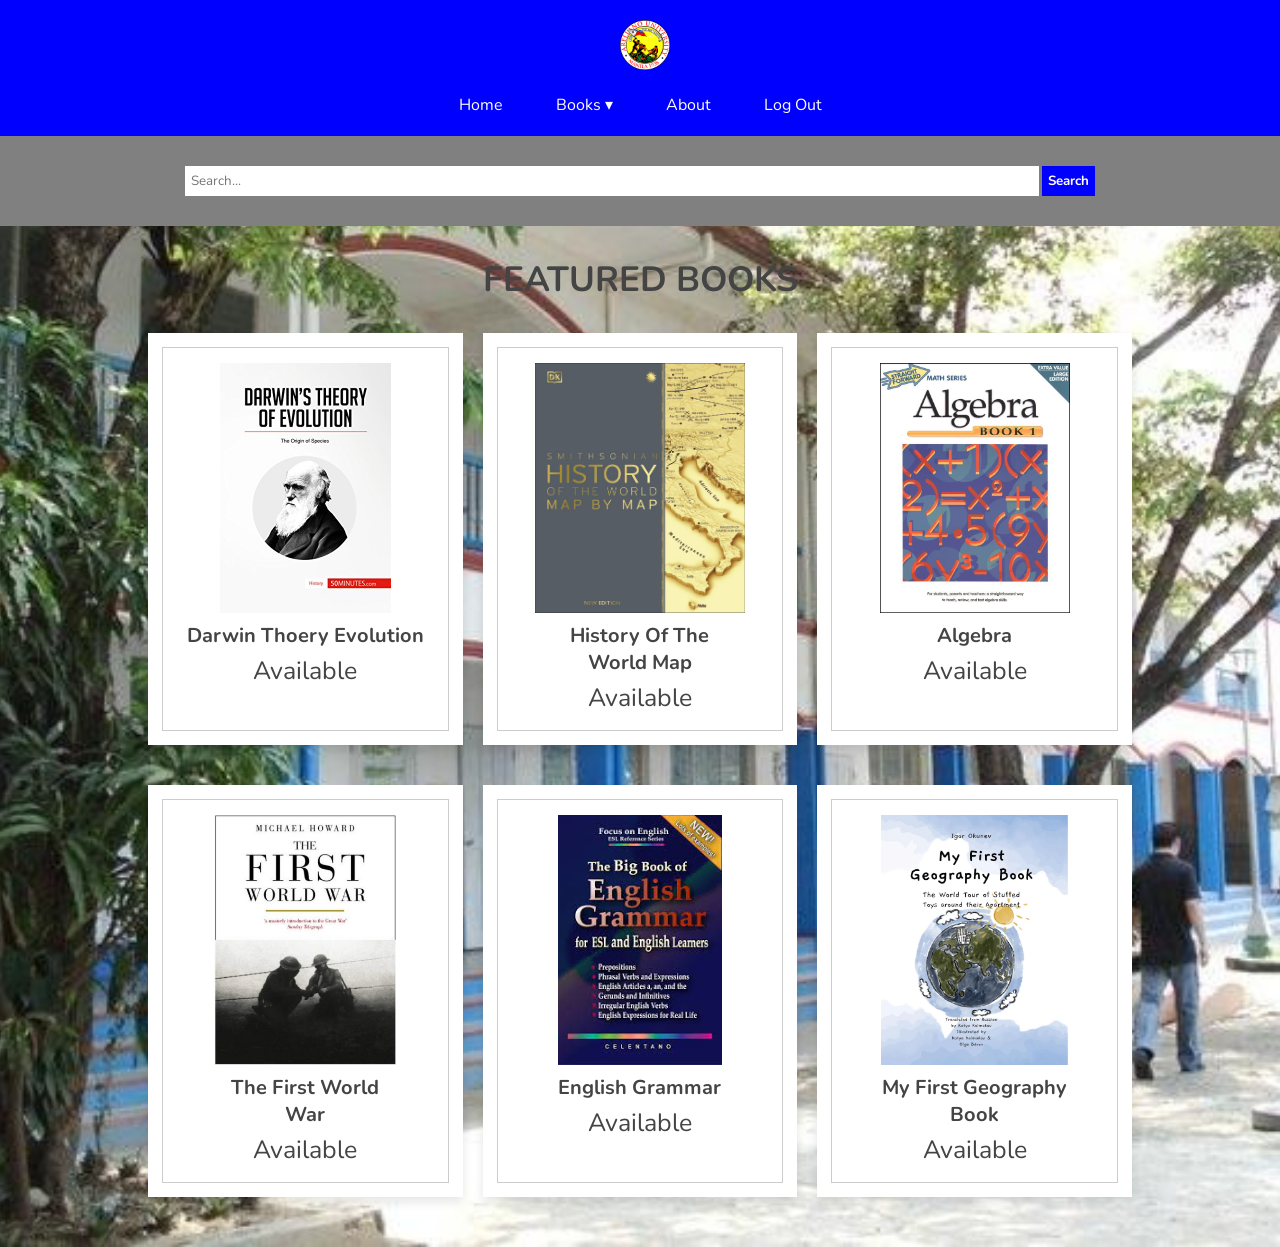
<file: tristan/books.html>
<!DOCTYPE html>
<html lang="en">
<head>
    <meta charset="UTF-8">
    <meta name="viewport" content="width=device-width, initial-scale=1.0">
    <link rel="shortcut icon" type="x-icon" href="au.png">
    <link rel="stylesheet" href="https://cdnjs.cloudflare.com/ajax/libs/font-awesome/6.5.1/css/all.min.css">
    <link rel="stylesheet" href="geography.css">
    <script src="geography.js" defer></script>
<script>
        function showForm(productId) {
            
            var form = document.getElementById("reservationForm-" + productId);
            form.style.display = "block";
            
            document.getElementById("productId-" + productId).value = productId;
        }

        function closePreview() {
            var preview = document.querySelector(".preview.show");
            preview.classList.remove("show");
        }

        function togglePreview() {
            var preview = document.querySelector(".preview");
            preview.classList.toggle("show");
        }

        
document.addEventListener('DOMContentLoaded', function() {
    var userTypeSelect = document.getElementById('userType-p-1');
    var studentOptions = document.getElementById('studentOptions-p-1');
    var facultyOptions = document.getElementById('facultyOptions-p-1');


    userTypeSelect.addEventListener('change', function() {
        if (userTypeSelect.value === 'student') {
            studentOptions.style.display = 'block';
            facultyOptions.style.display = 'none';
        } else if (userTypeSelect.value === 'faculty') {
            studentOptions.style.display = 'none';
            facultyOptions.style.display = 'block';
        } else {
            studentOptions.style.display = 'none';
            facultyOptions.style.display = 'none';
        }
    });
});

    </script>
    <script>

function searchBooks() {
    var input, filter, container, books, book, i;
    input = document.getElementById('searchInput');
    filter = input.value.toUpperCase();
    container = document.getElementsByClassName('products-container')[0];
    books = container.getElementsByClassName('book');

    for (i = 0; i < books.length; i++) {
        book = books[i];
        if (book.getElementsByTagName('h3')[0].innerText.toUpperCase().indexOf(filter) > -1) {
            book.style.display = "";
        } else {
            book.style.display = "none";
        }
    }
}
</script>

    <style>
        
        body {
            background: #eee;
            background-image: url(background.jpg);
            background-size: cover;
            background-position: center;
        }
    search-bar {
    position: sticky;
    top: 0;
    background-color: grey;
    text-align: center;
    padding: 20px 0;
}
.search-bar input[type="text"] {
    padding: 6px;
    width: 70%;
    box-sizing: border-box;
}
.search-bar button {
    padding: 6px;
    background-color: blue;
    color: white;
    font-style: inherit;
    font-weight: bold;
    transition: box-shadow 0.4s;
}
.search-bar button:hover {
    box-shadow: 0 4px 32px hsla(229, 100%, 3%, 0.4); 
}
.container {
    width: 80%;
    margin: 0 auto;
}
.title {
    margin-bottom: 10px;
}
.book {
    display: block;
    margin-bottom: 20px;
}

        
        #reservationForm-p-1,
        #reservationForm-p-2,
        #reservationForm-p-3,
        #reservationForm-p-4,
        #reservationForm-p-5,
        #reservationForm-p-6 {
            max-width: 400px;
            margin: 0 auto;
            padding: 20px;
            background-color: #f9f9f9;
            border: 1px solid #ccc;
            border-radius: 5px;
            max-height: 300px;
            overflow-y: auto;
        }

        #reservationForm-p-1 label,
        #reservationForm-p-2 label,
        #reservationForm-p-3 label,
        #reservationForm-p-4 label,
        #reservationForm-p-5 label,
        #reservationForm-p-6 label {
            display: block;
            margin-bottom: 5px;
            font-size: 1.5rem;
        }

        #reservationForm-p-1 input[type="text"],
        #reservationForm-p-1 select,
        #reservationForm-p-1 input[type="date"],
        #reservationForm-p-2 input[type="text"],
        #reservationForm-p-2 select,
        #reservationForm-p-2 input[type="date"],
        #reservationForm-p-3 input[type="text"],
        #reservationForm-p-3 select,
        #reservationForm-p-3 input[type="date"],
        #reservationForm-p-4 input[type="text"],
        #reservationForm-p-4 select,
        #reservationForm-p-4 input[type="date"],
        #reservationForm-p-5 input[type="text"],
        #reservationForm-p-5 select,
        #reservationForm-p-5 input[type="date"],
        #reservationForm-p-6 input[type="text"],
        #reservationForm-p-6 select,
        #reservationForm-p-6 input[type="date"] {
            width: calc(100% - 16px); 
            padding: 8px;
            margin-bottom: 15px;
            border: 1px solid #ccc;
            border-radius: 3px;
        }

        #reservationForm-p-1 button,
        #reservationForm-p-2 button,
        #reservationForm-p-3 button,
        #reservationForm-p-4 button,
        #reservationForm-p-5 button,
        #reservationForm-p-6 button {
            width: calc(100% - 16px); 
            padding: 10px;
            background-color: #4caf50;
            color: #fff;
            border: none;
            border-radius: 3px;
            cursor: pointer;
            transition: background-color 0.3s ease;
        }

        #reservationForm-p-1 button:hover,
        #reservationForm-p-2 button:hover,
        #reservationForm-p-3 button:hover,
        #reservationForm-p-4 button:hover,
        #reservationForm-p-5 button:hover,
        #reservationForm-p-6 button:hover {
            background-color: #45a049;
        }

        #studentOptions,
        #facultyOptions,
        #studentOptions-p-3,
        #facultyOptions-p-3,
        #studentOptions-p-4,
        #facultyOptions-p-4,
        #studentOptions-p-5,
        #facultyOptions-p-5,
        #studentOptions-p-6,
        #facultyOptions-p-6 {
            margin-top: 10px;
        }

        #studentOptions select,
        #facultyOptions select,
        #studentOptions-p-3 select,
        #facultyOptions-p-3 select,
        #studentOptions-p-4 select,
        #facultyOptions-p-4 select,
        #studentOptions-p-5 select,
        #facultyOptions-p-5 select,
        #studentOptions-p-6 select,
        #facultyOptions-p-6 select {
            width: calc(100% - 18px);
            padding: 8px;
            margin-top: 5px;
        }
    </style>
    <title>Featured Books</title>
</head>
<body>
    <ul>
        
        <li><a href="gr2.html"><img src="au.png" alt=""></a></li>
        <ul>
            <li><a href="gr2.html">Home</a></li>           
            <li><a href="#">Books ▾</a>
                <ul class="dropdown">
                    <li><a href="math.html">MATH BOOKS</a></li>
                    <li><a href="english.html">ENGLISH BOOKS</a></li>
                    <li><a href="Science.html">SCIENCE BOOKS</a></li>
                    <li><a href="geography.html">GEOGRAPHY BOOKS</a></li>
                </ul>
            </li>
            <li><a href="Thirdpage.html">About</a></li>
            <li><a href="login_form.php">Log out</a></li>           
        </ul>
    </ul>


<div class="search-bar">
    <input type="text" id="searchInput" placeholder="Search...">
    <button type="button" onclick="searchBooks()">Search</button>
</div>

    <div class="container">
        <h3 class="title">Featured Books</h3>

        <div class="products-container">
            <div class="book" data-name="p-1" onclick="showForm('p-1')">
                <img src="darwin.jpg" alt="">
                <h3>Darwin Thoery Evolution</h3>
                <div class="avail">Available</div>
            </div>

            <div class="book" data-name="p-2" onclick="showForm('p-2')">
                <img src="history.jpg" alt="">
                <h3>History Of The <br>
                    World Map</h3>
                <div class="avail">Available</div>
            </div>

            <div class="book" data-name="p-3" onclick="showForm('p-3')">
                <img src="algebra.jpg" alt="">
                <h3>Algebra</h3>
                <div class="avail">Available</div>
            </div>

            <div class="book" data-name="p-4" onclick="showForm('p-4')">
                <img src="war.jpg" alt="">
                <h3>The First World <br>
                    War</h3>
                <div class="avail">Available</div>
            </div>

            <div class="book" data-name="p-5" onclick="showForm('p-5')">
                <img src="grammar - Copy.jpg" alt="">
                <h3>English Grammar</h3>
                <div class="avail">Available</div>
            </div>

            <div class="book" data-name="p-6" onclick="showForm('p-6')">
                <img src="first.jpg" alt="">
                <h3>My First Geography<br>
                Book</h3>
                <div class="avail">Available</div>
            </div>

        </div>

    </div>
    <div class="products-preview">

        <div class="preview " data-target="p-1" >
            <i class="fas fa-times"  onclick="closePreview()"></i>></i>
            <img src="darwin.jpg" alt="">
            <h3>Darwin Thoery Evolution</h3>
            <div class="stars">
                <p>Author Name<br>Charles Darwin</p>
            </div>
            <p>Returned Before 2 Days!!</p>
            <div class="avail">Available</div>
            <div class="buttons">
            <a href="#" class="Cart" onclick="showForm('p-1')">Reserve Now</a>
        </div>
        
        <div id="reservationForm-p-1" style="display: none;">
            <form id="reservationData-p-1" action="reserve.php" method="post">
                <input type="hidden" id="productId-p-1" name="productId" value="p-1">
                
                <label for="name-p-1">Student's Name:</label>
                <input type="text" id="name-p-1" name="name" placeholder="Your name">
                
                <label for="grade">LRN ID:</label>
                <input type="text" id="grade-p-1" name="grade" placeholder="LRN ID">

                <label for="section">Students Grade&Section:</label>
                <input type="text" id="section-p-1" name="section" placeholder="Students Grade&Section">

                <label for="adviser">Adviser:</label>
                <input type="text" id="adviser-p-1" name="adviser" placeholder="Your Adviser">

                <label for="contact">Author Name:</label>
                <input type="text" id="contact-p-1" name="contact" placeholder="Author">

                <label for="title">Title of Book Borrowed:</label>
                <input type="text" id="title-p-1" name="title" placeholder="Title of the book">

                <label for="userType">User Type:</label>
                <select id="userType-p-1" name="userType">
                    <option value="student">Student</option>
                    <option value="faculty">Faculty</option>
                </select>

                <div id="studentOptions-p-1" style="display: none;">
                    <label for="studentType">Student Type:</label>
                    <select id="studentType-p-1" name="studentType">
                        <option value="junior">Junior</option>
                        <option value="senior">Senior</option>
                    </select>
                </div>

                <div id="facultyOptions-p-1" style="display: none;">
                    <label for="facultyType">Faculty Type:</label>
                    <select id="facultyType-p-1" name="facultyType">
                        <option value="senior">Senior</option>
                        <option value="junior">Junior</option>
                        <option value="admin">Admin</option>
                    </select>
                </div>

                <label for="dateBorrowed">Date Reserved:</label>
                <input type="date" id="dateBorrowed-p-1" name="dateBorrowed">

                <label for="accessionNo">Accession No.:</label>
                <input type="text" id="accessionNo-p-1" name="accessionNo" placeholder="Accession No.">

                
                <button type="submit">Reserve!</button>
            </form>
        </div>
        </div>

        <div class="preview" data-target="p-2">
            <i class="fas fa-times" onclick="closePreview()"></i>
            <img src="history.jpg" alt="">
            <h3>History Of The <br>
                World Map</h3>
                <div class="stars">
                    <p>Author Name<br>Smithsonian</p>
                </div>
                <p>Returned Before 2 Days!!</p>
            <div class="avail">Available</div>
            <div class="buttons">
            <a href="#" class="Cart" onclick="showForm('p-2')">Reserve Now</a>
        </div>
        <div id="reservationForm-p-2" style="display: none;">
            <form id="reservationData-p-2" action="reserve.php" method="post">
                <input type="hidden" id="productId-p-2" name="productId" value="p-2"> 
                
                <label for="name-p-2">Student's Name:</label>
                <input type="text" id="name-p-2" name="name" placeholder="Your name">
                
                <label for="grade">LRN ID:</label>
                <input type="text" id="grade-p-2" name="grade" placeholder="LRN ID">

                <label for="section">Students Grade&Section:</label>
                <input type="text" id="section-p-2" name="section" placeholder="Students Grade&Section">

                <label for="adviser">Adviser:</label>
                <input type="text" id="adviser-p-2" name="adviser" placeholder="Your Adviser">

                <label for="contact">Author Name:</label>
                <input type="text" id="contact-p-2" name="contact" placeholder="Author">

                <label for="title">Title of Book Borrowed:</label>
                <input type="text" id="title-p-2" name="title" placeholder="Title of the book">

                <label for="userType">User Type:</label>
                <select id="userType-p-2" name="userType">
                    <option value="student">Student</option>
                    <option value="faculty">Faculty</option>
                </select>

                <div id="studentOptions-p-2" style="display: none;">
                    <label for="studentType">Student Type:</label>
                    <select id="studentType-p-2" name="studentType">
                        <option value="junior">Junior</option>
                        <option value="senior">Senior</option>
                    </select>
                </div>

                <div id="facultyOptions-p-2" style="display: none;">
                    <label for="facultyType">Faculty Type:</label>
                    <select id="facultyType-p-2" name="facultyType">
                        <option value="senior">Senior</option>
                        <option value="junior">Junior</option>
                        <option value="admin">Admin</option>
                    </select>
                </div>

                <label for="dateBorrowed">Date Reserved:</label>
                <input type="date" id="dateBorrowed-p-2" name="dateBorrowed">

                <label for="accessionNo">Accession No.:</label>
                <input type="text" id="accessionNo-p-2" name="accessionNo" placeholder="Accession No.">

                
                <button type="submit">Reserve!</button>
            </form>
        </div>
        </div>

        <div class="preview" data-target="p-3">
            <i class="fas fa-times" onclick="closePreview()"></i>
            <img src="algebra.jpg" alt="">
            <h3>Darwin Thoery Evolution</h3>
            <div class="stars">
                <p>Author Name<br></p>
            </div>
            <p>Returned Before 2 Days!!</p>
            <div class="avail">Available</div>
            <div class="buttons">
        <a href="#" class="Cart" onclick="showForm('p-3')">Reserve Now</a>
    </div>
    <div id="reservationForm-p-3" style="display: none;">
        <form id="reservationData-p-3" action="reserve.php" method="post">
            <input type="hidden" id="productId-p-3" name="productId">
            
            <label for="name-p-3">Student's Name:</label>
            <input type="text" id="name-p-3" name="name" placeholder="Your name">
            
            <label for="grade">LRN ID:</label>
            <input type="text" id="grade-p-3" name="grade" placeholder="LRN ID">

            <label for="section">Students Grade&Section:</label>
            <input type="text" id="section-p-3" name="section" placeholder="Students Grade&Section">

            <label for="adviser">Adviser:</label>
            <input type="text" id="adviser-p-3" name="adviser" placeholder="Your Adviser">

            <label for="contact">Author Name:</label>
            <input type="text" id="contact-p-3" name="contact" placeholder="Author">

            <label for="title">Title of Book Borrowed:</label>
            <input type="text" id="title-p-3" name="title" placeholder="Title of the book">

            <label for="userType">User Type:</label>
            <select id="userType-p-3" name="userType">
                <option value="student">Student</option>
                <option value="faculty">Faculty</option>
            </select>

            <div id="studentOptions-p-3" style="display: none;">
                <label for="studentType">Student Type:</label>
                <select id="studentType-p-3" name="studentType">
                    <option value="junior">Junior</option>
                    <option value="senior">Senior</option>
                </select>
            </div>

            <div id="facultyOptions-p-3" style="display: none;">
                <label for="facultyType">Faculty Type:</label>
                <select id="facultyType-p-3" name="facultyType">
                    <option value="senior">Senior</option>
                    <option value="junior">Junior</option>
                    <option value="admin">Admin</option>
                </select>
            </div>

            <label for="dateBorrowed">Date Reserved:</label>
            <input type="date" id="dateBorrowed-p-3" name="dateBorrowed">

            <label for="accessionNo">Accession No.:</label>
            <input type="text" id="accessionNo-p-3" name="accessionNo" placeholder="Accession No.">

            
            <button type="submit">Reserve!</button>
        </form>
    </div>
        </div>
        
        <div class="preview" data-target="p-4">
            <i class="fas fa-times" onclick="closePreview()"></i>
            <img src="war.jpg" alt="">
            <h3>The First World <br>
                War</h3>
                <div class="stars">
                    <p>Author Name<br>Michael Howard</p>
                </div>
                <p>Returned Before 2 Days!!</p>
            <div class="avail">Available</div>
            <div class="buttons">
        <a href="#" class="Cart" onclick="showForm('p-4')">Reserve Now</a>
    </div>
    <div id="reservationForm-p-4" style="display: none;">
        <form id="reservationData-p-4" action="reserve.php" method="post">
            <input type="hidden" id="productId-p-4" name="productId">
    
            <label for="name-p-4">Student's Name:</label>
            <input type="text" id="name-p-4" name="name" placeholder="Your name">
           
            <label for="grade">LRN ID:</label>
            <input type="text" id="grade-p-4" name="grade" placeholder="LRN ID">

            <label for="section">Students Grade&Section:</label>
            <input type="text" id="section-p-4" name="section" placeholder="Students Grade&Section">

            <label for="adviser">Adviser:</label>
            <input type="text" id="adviser-p-4" name="adviser" placeholder="Your Adviser">

            <label for="contact">Author Name:</label>
            <input type="text" id="contact-p-4" name="contact" placeholder="Author">

            <label for="title">Title of Book Borrowed:</label>
            <input type="text" id="title-p-4" name="title" placeholder="Title of the book">

            <label for="userType">User Type:</label>
            <select id="userType-p-4" name="userType">
                <option value="student">Student</option>
                <option value="faculty">Faculty</option>
            </select>

            <div id="studentOptions-p-4" style="display: none;">
                <label for="studentType">Student Type:</label>
                <select id="studentType-p-4" name="studentType">
                    <option value="junior">Junior</option>
                    <option value="senior">Senior</option>
                </select>
            </div>

            <div id="facultyOptions-p-4" style="display: none;">
                <label for="facultyType">Faculty Type:</label>
                <select id="facultyType-p-4" name="facultyType">
                    <option value="senior">Senior</option>
                    <option value="junior">Junior</option>
                    <option value="admin">Admin</option>
                </select>
            </div>

            <label for="dateBorrowed">Date Reserved:</label>
            <input type="date" id="dateBorrowed-p-4" name="dateBorrowed">

            <label for="accessionNo">Accession No.:</label>
            <input type="text" id="accessionNo-p-4" name="accessionNo" placeholder="Accession No.">

            
            <button type="submit">Reserve!</button>
        </form>
    </div>
        </div>

        <div class="preview" data-target="p-5">
            <i class="fas fa-times" onclick="closePreview()"></i>
            <img src="grammar - Copy.jpg" alt="">
            <h3>English Grammar</h3>
            <div class="stars">
                <p>Author Name<br>Celentano</p>
            </div>
            <p>Returned Before 2 Days!!</p>
            <div class="avail">Available</div>
            <div class="buttons">
        <a href="#" class="Cart" onclick="showForm('p-5')">Reserve Now</a>
    </div>
    <div id="reservationForm-p-5" style="display: none;">
    <form id="reservationData-p-5" action="reserve.php" method="post">
        <input type="hidden" id="productId-p-5" name="productId">
        
        <label for="name">Student's Name:</label>
        <input type="text" id="name-p-5" name="name" placeholder="Your name">

        <label for="grade">LRN ID:</label>
        <input type="text" id="grade-p-5" name="grade" placeholder="LRN ID">

        <label for="section">Students Grade&Section:</label>
        <input type="text" id="section-p-5" name="section" placeholder="Students Grade&Section">

        <label for="adviser">Adviser:</label>
        <input type="text" id="adviser-p-5" name="adviser" placeholder="Your Adviser">

        <label for="contact">Author Name:</label>
        <input type="text" id="contact-p-5" name="contact" placeholder="Author">

        <label for="title">Title of Book Borrowed:</label>
        <input type="text" id="title-p-5" name="title" placeholder="Title of the book">

        <label for="userType">User Type:</label>
        <select id="userType-p-5" name="userType">
            <option value="student">Student</option>
            <option value="faculty">Faculty</option>
        </select>

        <div id="studentOptions-p-5" style="display: none;">
            <label for="studentType">Student Type:</label>
            <select id="studentType-p-5" name="studentType">
                <option value="junior">Junior</option>
                <option value="senior">Senior</option>
            </select>
        </div>

        <div id="facultyOptions-p-5" style="display: none;">
            <label for="facultyType">Faculty Type:</label>
            <select id="facultyType-p-5" name="facultyType">
                <option value="senior">Senior</option>
                <option value="junior">Junior</option>
                <option value="admin">Admin</option>
            </select>
        </div>

        <label for="dateBorrowed">Date Reserved:</label>
        <input type="date" id="dateBorrowed-p-5" name="dateBorrowed">

        <label for="accessionNo">Accession No.:</label>
        <input type="text" id="accessionNo-p-5" name="accessionNo" placeholder="Accession No.">

        

        <button type="submit">Reserve!</button>
    </form>
</div>
        </div>

        <div class="preview" data-target="p-6">
            <i class="fas fa-times" onclick="closePreview()"></i>
            <img src="first.jpg" alt="">
            <h3>My First Geography<br>
                Book</h3>
            <<div class="stars">
                <p>Author Name<br>Igor Okunev</p>
            </div>
            <p>Returned Before 2 Days!!</p>
            <div class="avail">Available</div>
            <div class="buttons">
        <a href="#" class="Cart" onclick="showForm('p-6')">Reserve Now</a>
    </div>

    <div id="reservationForm-p-6" style="display: none;">
        <form id="reservationData-p-6" action="reserve.php" method="post">
            <input type="hidden" id="productId-p-6" name="productId">
            
            <label for="name">Student's Name:</label>
            <input type="text" id="name-p-6" name="name" placeholder="Your name">

            <label for="grade">LRN ID:</label>
            <input type="text" id="grade-p-6" name="grade" placeholder="LRN ID">

            <label for="section-p-6">Students Grade&Section:</label>
            <input type="text" id="section-p-6" name="section" placeholder="Students Grade&Section">

            <label for="adviser">Adviser:</label>
            <input type="text" id="adviser-p-6" name="adviser" placeholder="Your Adviser">

            <label for="contact">Author Name:</label>
            <input type="text" id="contact-p-6" name="contact" placeholder="Author">

            <label for="title">Title of Book Borrowed:</label>
            <input type="text" id="title-p-6" name="title" placeholder="Title of the book">

            <label for="userType">User Type:</label>
            <select id="userType-p-6" name="userType">
                <option value="student">Student</option>
                <option value="faculty">Faculty</option>
            </select>

            <div id="studentOptions-p-6" style="display: none;">
                <label for="studentType">Student Type:</label>
                <select id="studentType-p-6" name="studentType">
                    <option value="junior">Junior</option>
                    <option value="senior">Senior</option>
                </select>
            </div>

            <div id="facultyOptions-p-6" style="display: none;">
                <label for="facultyType">Faculty Type:</label>
                <select id="facultyType-p-6" name="facultyType">
                    <option value="senior">Senior</option>
                    <option value="junior">Junior</option>
                    <option value="admin">Admin</option>
                </select>
            </div>

            <label for="dateBorrowed">Date Reserved:</label>
            <input type="date" id="dateBorrowed-p-6" name="dateBorrowed">

            <label for="accessionNo">Accession No.:</label>
            <input type="text" id="accessionNo-p-6" name="accessionNo" placeholder="Accession No.">

            
            <button type="submit">Reserve!</button>
        </form>
    </div>
        </div>



    </div>
</body>
</html>
</file>
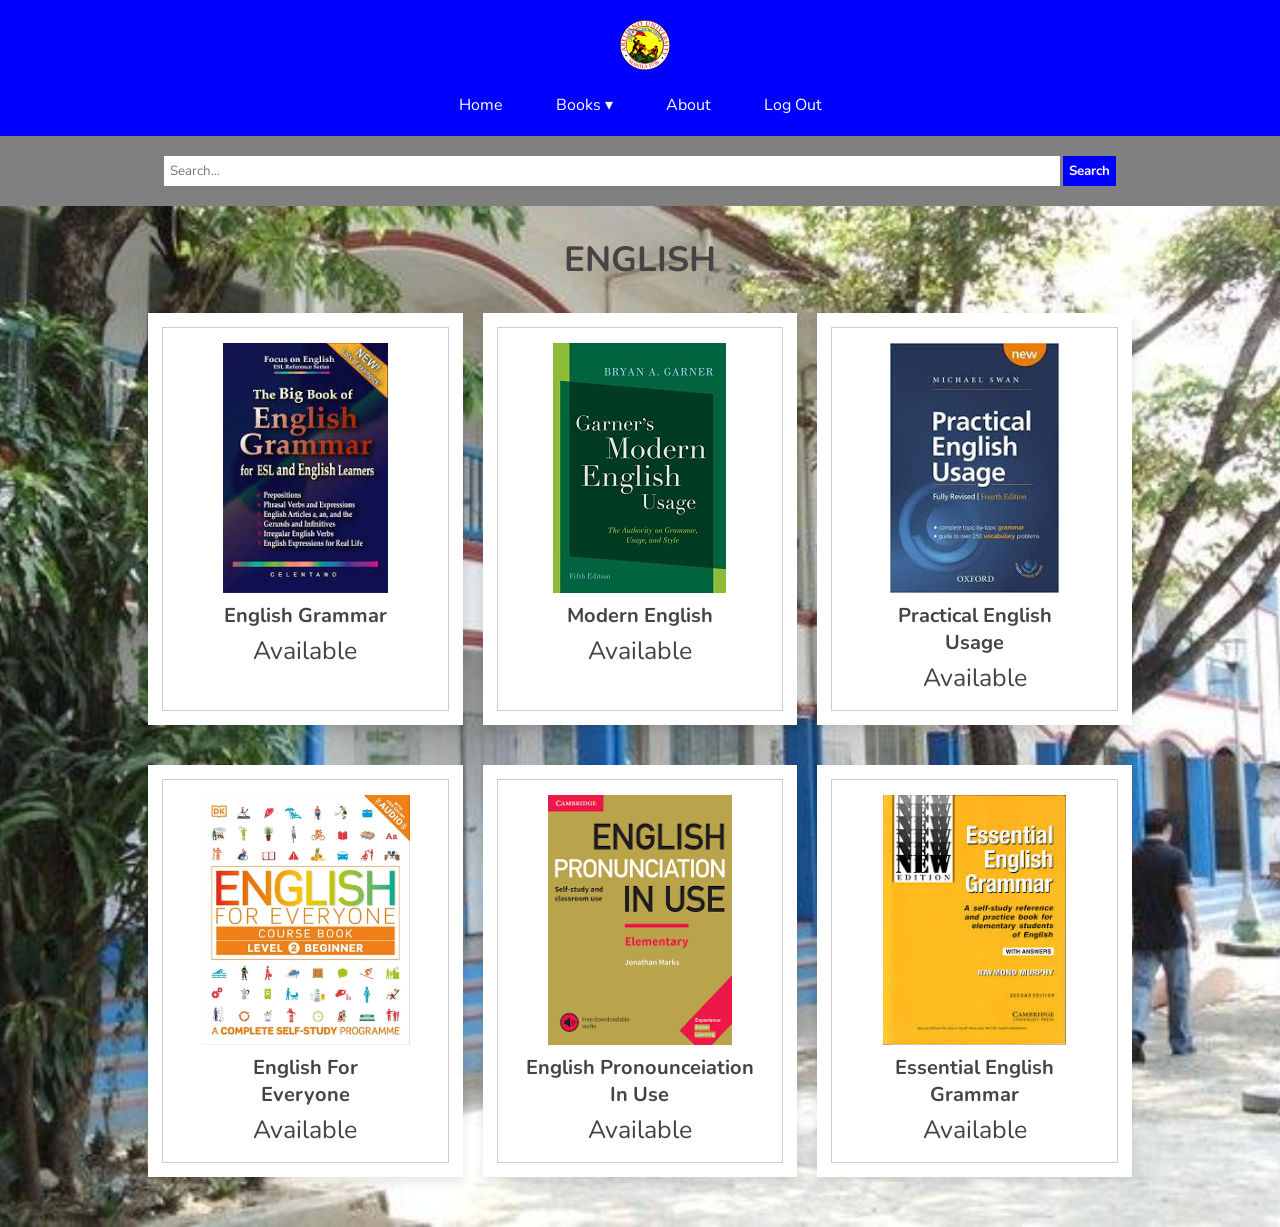
<file: tristan/english.html>
<!DOCTYPE html>
<html lang="en">
<head>
    <meta charset="UTF-8">
    <meta name="viewport" content="width=device-width, initial-scale=1.0">
    <link rel="shortcut icon" type="x-icon" href="au.png">
    <link rel="stylesheet" href="https://cdnjs.cloudflare.com/ajax/libs/font-awesome/6.5.1/css/all.min.css">
    <link rel="stylesheet" href="english.css">
    <script src="english.js" defer></script>
    <style>
        
    </style>
    <script>

function searchBooks() {
    var input, filter, container, books, book, i;
    input = document.getElementById('searchInput');
    filter = input.value.toUpperCase();
    container = document.getElementsByClassName('products-container')[0];
    books = container.getElementsByClassName('book');

    for (i = 0; i < books.length; i++) {
        book = books[i];
        if (book.getElementsByTagName('h3')[0].innerText.toUpperCase().indexOf(filter) > -1) {
            book.style.display = "";
        } else {
            book.style.display = "none";
        }
    }
}
</script>
    <script>
        function showForm(productId) {
            
            var form = document.getElementById("reservationForm-" + productId);
            form.style.display = "block";
        
            document.getElementById("productId-" + productId).value = productId;
        }

        function closePreview() {
            var preview = document.querySelector(".preview.show");
            preview.classList.remove("show");
        }

        function togglePreview() {
            var preview = document.querySelector(".preview");
            preview.classList.toggle("show");
        }

        
document.addEventListener('DOMContentLoaded', function() {
    var userTypeSelect = document.getElementById('userType-p-1');
    var studentOptions = document.getElementById('studentOptions-p-1');
    var facultyOptions = document.getElementById('facultyOptions-p-1');

    userTypeSelect.addEventListener('change', function() {
        if (userTypeSelect.value === 'student') {
            studentOptions.style.display = 'block';
            facultyOptions.style.display = 'none';
        } else if (userTypeSelect.value === 'faculty') {
            studentOptions.style.display = 'none';
            facultyOptions.style.display = 'block';
        } else {
            studentOptions.style.display = 'none';
            facultyOptions.style.display = 'none';
        }
    });
});

    </script>

    <style>
        body {
            background: #eee;
            background-image: url(background.jpg);
            background-size: cover;
            background-position: center;
        }
        .search-bar {
    position: sticky;
    top: 0;
    background-color: grey;
    text-align: center;
    padding: 20px 0;
}
.search-bar input[type="text"] {
    padding: 6px;
    width: 70%;
    box-sizing: border-box;
}
.search-bar button {
    padding: 6px;
    background-color: blue;
    color: white;
    font-style: inherit;
    font-weight: bold;
    transition: box-shadow 0.4s;
}
.search-bar button:hover {
    box-shadow: 0 4px 32px hsla(229, 100%, 3%, 0.4); 
}
.container {
    width: 80%;
    margin: 0 auto;
}
.title {
    margin-bottom: 10px;
}
.book {
    display: block;
    margin-bottom: 20px;
}

        
        #reservationForm-p-1,
        #reservationForm-p-2,
        #reservationForm-p-3,
        #reservationForm-p-4,
        #reservationForm-p-5,
        #reservationForm-p-6 {
            max-width: 400px;
            margin: 0 auto;
            padding: 20px;
            background-color: #f9f9f9;
            border: 1px solid #ccc;
            border-radius: 5px;
            max-height: 300px;
            overflow-y: auto; 
        }

        #reservationForm-p-1 label,
        #reservationForm-p-2 label,
        #reservationForm-p-3 label,
        #reservationForm-p-4 label,
        #reservationForm-p-5 label,
        #reservationForm-p-6 label {
            display: block;
            margin-bottom: 5px;
        }

        #reservationForm-p-1 input[type="text"],
        #reservationForm-p-1 select,
        #reservationForm-p-1 input[type="date"],
        #reservationForm-p-2 input[type="text"],
        #reservationForm-p-2 select,
        #reservationForm-p-2 input[type="date"],
        #reservationForm-p-3 input[type="text"],
        #reservationForm-p-3 select,
        #reservationForm-p-3 input[type="date"],
        #reservationForm-p-4 input[type="text"],
        #reservationForm-p-4 select,
        #reservationForm-p-4 input[type="date"],
        #reservationForm-p-5 input[type="text"],
        #reservationForm-p-5 select,
        #reservationForm-p-5 input[type="date"],
        #reservationForm-p-6 input[type="text"],
        #reservationForm-p-6 select,
        #reservationForm-p-6 input[type="date"] {
            width: calc(100% - 16px);
            padding: 8px;
            margin-bottom: 15px;
            border: 1px solid #ccc;
            border-radius: 3px;
        }

        #reservationForm-p-1 button,
        #reservationForm-p-2 button,
        #reservationForm-p-3 button,
        #reservationForm-p-4 button,
        #reservationForm-p-5 button,
        #reservationForm-p-6 button {
            width: calc(100% - 16px); 
            padding: 10px;
            background-color: #4caf50;
            color: #fff;
            border: none;
            border-radius: 3px;
            cursor: pointer;
            transition: background-color 0.3s ease;
        }

        #reservationForm-p-1 button:hover,
        #reservationForm-p-2 button:hover,
        #reservationForm-p-3 button:hover,
        #reservationForm-p-4 button:hover,
        #reservationForm-p-5 button:hover,
        #reservationForm-p-6 button:hover {
            background-color: #45a049;
        }

        #studentOptions,
        #facultyOptions,
        #studentOptions-p-3,
        #facultyOptions-p-3,
        #studentOptions-p-4,
        #facultyOptions-p-4,
        #studentOptions-p-5,
        #facultyOptions-p-5,
        #studentOptions-p-6,
        #facultyOptions-p-6 {
            margin-top: 10px;
        }

        #studentOptions select,
        #facultyOptions select,
        #studentOptions-p-3 select,
        #facultyOptions-p-3 select,
        #studentOptions-p-4 select,
        #facultyOptions-p-4 select,
        #studentOptions-p-5 select,
        #facultyOptions-p-5 select,
        #studentOptions-p-6 select,
        #facultyOptions-p-6 select {
            width: calc(100% - 18px);
            padding: 8px;
            margin-top: 5px;
        }
    </style>
    <title>English Books</title>
</head>
<body>

<ul>
    <li><a href="gr2.html"><img src="au.png" alt=""></a></li>
    <ul>
        <li><a href="gr2.html">Home</a></li>
        <li><a href="books.html">Books ▾</a>
            <ul class="dropdown">
                <li><a href="math.html">MATH BOOKS</a></li>
                <li><a href="english.html">ENGLISH BOOKS</a></li>
                <li><a href="Science.html">SCIENCE BOOKS</a></li>
                <li><a href="geography.html">GEOGRAPHY BOOKS</a></li>
            </ul>
        </li>
        <li><a href="Thirdpage.html">About</a></li>
        <li><a href="loginpage.php">Log out</a></li>
    </ul>
</ul>

<div class="search-bar">
    <input type="text" id="searchInput" placeholder="Search...">
    <button type="button" onclick="searchBooks()">Search</button>
</div>

<div class="container">
    <h3 class="title">English</h3>

    <div class="products-container">
        <div class="book" data-name="p-1" onclick="showForm('p-1')">
            <img src="grammar.jpg" alt="">
            <h3>English Grammar</h3>
            <div class="avail">Available</div>
        </div>
        <div class="book" data-name="p-2" onclick="showForm('p-2')">
            <img src="modern.jpg" alt="">
            <h3>Modern English</h3>
            <div class="avail">Available</div>
        </div>
        <div class="book" data-name="p-3" onclick="showForm('p-3')">
                <img src="practical.jpg" alt="">
                <h3>Practical English <br>
                    Usage</h3>
                <div class="avail">Available</div>
            </div>
               <div class="book" data-name="p-4" onclick="showForm('p-4')">
                <img src="everyone.jpg" alt="">
                <h3>English For <br>
                    Everyone</h3>
                <div class="avail">Available</div>
            </div>

            <div class="book" data-name="p-5" onclick="showForm('p-5')">
                <img src="use.png" alt="">
                <h3>English Pronounceiation <br>
                    In Use</h3>
                <div class="avail">Available</div>
            </div>

            <div class="book" data-name="p-6" onclick="showForm('p-6')">
                <img src="add.jpg" alt="">
                <h3>Essential English <br>
                    Grammar</h3>
                <div class="avail">Available</div>
            </div>
    </div>
</div>

<div class="products-preview">
    <div class="preview" data-target="p-1">
        <i class="fas fa-times" onclick="closePreview()"></i>
        <img src="grammar.jpg" alt="">
        <h3>English Grammar</h3>
        <div class="stars">
            <p>Author Name<br>Celentano</p>
        </div>
        <p>Returned Before 2 Days!!</p>
        <div class="avail">Available</div>
        <div class="buttons">
            <a href="#" class="Cart" onclick="showForm('p-1')">Reserve Now</a>
        </div>

        
        <div id="reservationForm-p-1" style="display: none;">
            <form id="reservationData-p-1" action="reserve.php" method="post">
                <input type="hidden" id="productId-p-1" name="productId" value="p-1">
                
                <label for="name-p-1">Student's Name:</label>
                <input type="text" id="name-p-1" name="name" placeholder="Your name">
                
                <label for="grade">LRN ID:</label>
                <input type="text" id="grade-p-1" name="grade" placeholder="LRN ID">

                <label for="section">Students Grade&Section:</label>
                <input type="text" id="section-p-1" name="section" placeholder="Students Grade&Section">

                <label for="adviser">Adviser:</label>
                <input type="text" id="adviser-p-1" name="adviser" placeholder="Your Adviser">

                <label for="contact">Author Name:</label>
                <input type="text" id="contact-p-1" name="contact" placeholder="Author">

                <label for="title">Title of Book Borrowed:</label>
                <input type="text" id="title-p-1" name="title" placeholder="Title of the book">

                <label for="userType">User Type:</label>
                <select id="userType-p-1" name="userType">
                    <option value="student">Student</option>
                    <option value="faculty">Faculty</option>
                </select>

                <div id="studentOptions-p-1" style="display: none;">
                    <label for="studentType">Student Type:</label>
                    <select id="studentType-p-1" name="studentType">
                        <option value="junior">Junior</option>
                        <option value="senior">Senior</option>
                    </select>
                </div>

                <div id="facultyOptions-p-1" style="display: none;">
                    <label for="facultyType">Faculty Type:</label>
                    <select id="facultyType-p-1" name="facultyType">
                        <option value="senior">Senior</option>
                        <option value="junior">Junior</option>
                        <option value="admin">Admin</option>
                    </select>
                </div>

                <label for="dateBorrowed">Date Reserved:</label>
                <input type="date" id="dateBorrowed-p-1" name="dateBorrowed">

                <label for="accessionNo">Accession No.:</label>
                <input type="text" id="accessionNo-p-1" name="accessionNo" placeholder="Accession No.">

                
                <button type="submit">Reserve!</button>
            </form>
        </div>
    </div>
    <!-- Preview 2 -->
    <div class="preview" data-target="p-2">
        <i class="fas fa-times" onclick="closePreview()"></i>
        <img src="modern.jpg" alt="">
        <h3>Modern English</h3>
        <div class="stars">
            <p>Author Name<br>Bryan A. Garner</p>
        </div>
        <p>Returned Before 2 Days!!</p>
        <div class="avail">Available</div>
        <div class="buttons">
            <a href="#" class="Cart" onclick="showForm('p-2')">Reserve Now</a>
        </div>
        <div id="reservationForm-p-2" style="display: none;">
            <form id="reservationData-p-2" action="reserve.php" method="post">
                <input type="hidden" id="productId-p-2" name="productId" value="p-2"> 
                
                <label for="name-p-2">Student's Name:</label>
                <input type="text" id="name-p-2" name="name" placeholder="Your name">
                
                <label for="grade">LRN ID:</label>
                <input type="text" id="grade-p-2" name="grade" placeholder="LRN ID">

                <label for="section">Students Grade&Section:</label>
                <input type="text" id="section-p-2" name="section" placeholder="Students Grade&Section">

                <label for="adviser">Adviser:</label>
                <input type="text" id="adviser-p-2" name="adviser" placeholder="Your Adviser">

                <label for="contact">Author Name:</label>
                <input type="text" id="contact-p-2" name="contact" placeholder="Author">

                <label for="title">Title of Book Borrowed:</label>
                <input type="text" id="title-p-2" name="title" placeholder="Title of the book">

                <label for="userType">User Type:</label>
                <select id="userType-p-2" name="userType">
                    <option value="student">Student</option>
                    <option value="faculty">Faculty</option>
                </select>

                <div id="studentOptions-p-2" style="display: none;">
                    <label for="studentType">Student Type:</label>
                    <select id="studentType-p-2" name="studentType">
                        <option value="junior">Junior</option>
                        <option value="senior">Senior</option>
                    </select>
                </div>

                <div id="facultyOptions-p-2" style="display: none;">
                    <label for="facultyType">Faculty Type:</label>
                    <select id="facultyType-p-2" name="facultyType">
                        <option value="senior">Senior</option>
                        <option value="junior">Junior</option>
                        <option value="admin">Admin</option>
                    </select>
                </div>

                <label for="dateBorrowed">Date Reserved:</label>
                <input type="date" id="dateBorrowed-p-2" name="dateBorrowed">

                <label for="accessionNo">Accession No.:</label>
                <input type="text" id="accessionNo-p-2" name="accessionNo" placeholder="Accession No.">

                
                <button type="submit">Reserve!</button>
            </form>
        </div>
    </div>
    <!-- Preview 3 -->
<div class="preview" data-target="p-3">
    <i class="fas fa-times" onclick="closePreview()"></i>
    <img src="practical.jpg" alt="">
    <h3>Practical English <br>
        Usage</h3>
        <div class="stars">
            <p>Author Name<br>Michael Swan</p>
        </div>
        <p>Returned Before 2 Days!!</p>
    <div class="avail">Available</div>
    <div class="buttons">
        <a href="#" class="Cart" onclick="showForm('p-3')">Reserve Now</a>
    </div>
    <div id="reservationForm-p-3" style="display: none;">
        <form id="reservationData-p-3" action="reserve.php" method="post">
            <input type="hidden" id="productId-p-3" name="productId">
            
            <label for="name-p-3">Student's Name:</label>
            <input type="text" id="name-p-3" name="name" placeholder="Your name">
            
            <label for="grade">LRN ID:</label>
            <input type="text" id="grade-p-3" name="grade" placeholder="LRN ID">

            <label for="section">Students Grade&Section:</label>
            <input type="text" id="section-p-3" name="section" placeholder="Students Grade&Section">

            <label for="adviser">Adviser:</label>
            <input type="text" id="adviser-p-3" name="adviser" placeholder="Your Adviser">

            <label for="contact">Author Name:</label>
            <input type="text" id="contact-p-3" name="contact" placeholder="Author">

            <label for="title">Title of Book Borrowed:</label>
            <input type="text" id="title-p-3" name="title" placeholder="Title of the book">

            <label for="userType">User Type:</label>
            <select id="userType-p-3" name="userType">
                <option value="student">Student</option>
                <option value="faculty">Faculty</option>
            </select>

            <div id="studentOptions-p-3" style="display: none;">
                <label for="studentType">Student Type:</label>
                <select id="studentType-p-3" name="studentType">
                    <option value="junior">Junior</option>
                    <option value="senior">Senior</option>
                </select>
            </div>

            <div id="facultyOptions-p-3" style="display: none;">
                <label for="facultyType">Faculty Type:</label>
                <select id="facultyType-p-3" name="facultyType">
                    <option value="senior">Senior</option>
                    <option value="junior">Junior</option>
                    <option value="admin">Admin</option>
                </select>
            </div>

            <label for="dateBorrowed">Date Reserved:</label>
            <input type="date" id="dateBorrowed-p-3" name="dateBorrowed">

            <label for="accessionNo">Accession No.:</label>
            <input type="text" id="accessionNo-p-3" name="accessionNo" placeholder="Accession No.">

            
            <button type="submit">Reserve!</button>
        </form>
    </div>
</div>

    <!-- Preview 4 -->
<div class="preview" data-target="p-4">
    <i class="fas fa-times" onclick="closePreview()"></i>
   <img src="everyone.jpg" alt="">
    <h3>English For <br>
        Everyone</h3>
        <div class="stars">
            <p>Author Name<br></p>
        </div>
        <p>Returned Before 2 Days!!</p>
    <div class="avail">Available</div>
    <div class="buttons">
        <a href="#" class="Cart" onclick="showForm('p-4')">Reserve Now</a>
    </div>
    <div id="reservationForm-p-4" style="display: none;">
        <form id="reservationData-p-4" action="reserve.php" method="post">
            <input type="hidden" id="productId-p-4" name="productId">
            
            <label for="name-p-4">Student's Name:</label>
            <input type="text" id="name-p-4" name="name" placeholder="Your name">
            
            <label for="grade">LRN ID:</label>
            <input type="text" id="grade-p-4" name="grade" placeholder="LRN ID">

            <label for="section">Students Grade&Section:</label>
            <input type="text" id="section-p-4" name="section" placeholder="Students Grade&Section">

            <label for="adviser">Adviser:</label>
            <input type="text" id="adviser-p-4" name="adviser" placeholder="Your Adviser">

            <label for="contact">Author Name:</label>
            <input type="text" id="contact-p-4" name="contact" placeholder="Author">

            <label for="title">Title of Book Borrowed:</label>
            <input type="text" id="title-p-4" name="title" placeholder="Title of the book">

            <label for="userType">User Type:</label>
            <select id="userType-p-4" name="userType">
                <option value="student">Student</option>
                <option value="faculty">Faculty</option>
            </select>

            <div id="studentOptions-p-4" style="display: none;">
                <label for="studentType">Student Type:</label>
                <select id="studentType-p-4" name="studentType">
                    <option value="junior">Junior</option>
                    <option value="senior">Senior</option>
                </select>
            </div>

            <div id="facultyOptions-p-4" style="display: none;">
                <label for="facultyType">Faculty Type:</label>
                <select id="facultyType-p-4" name="facultyType">
                    <option value="senior">Senior</option>
                    <option value="junior">Junior</option>
                    <option value="admin">Admin</option>
                </select>
            </div>

            <label for="dateBorrowed">Date Reserved:</label>
            <input type="date" id="dateBorrowed-p-4" name="dateBorrowed">

            <label for="accessionNo">Accession No.:</label>
            <input type="text" id="accessionNo-p-4" name="accessionNo" placeholder="Accession No.">

            
            <button type="submit">Reserve!</button>
        </form>
    </div>
</div>

<!-- Preview 5 -->
<div class="preview" data-target="p-5">
    <i class="fas fa-times" onclick="closePreview()"></i>
    <img src="use.png" alt="">
    <h3>English Pronunciation <br>
        In Us</h3>
        <div class="stars">
            <p>Author Name<br>Jonathan Marks</p>
        </div>
        <p>Returned Before 2 Days!!</p>
    <p>Reserve Now!!!</p>
    <div class="avail">Available</div>
    <div class="buttons">
        <a href="#" class="Cart" onclick="showForm('p-5')">Reserve Now</a>
    </div>
    <div id="reservationForm-p-5" style="display: none;">
    <form id="reservationData-p-5" action="reserve.php" method="post">
        <input type="hidden" id="productId-p-5" name="productId">
        <!-- Your form inputs -->
        <label for="name">Student's Name:</label>
        <input type="text" id="name-p-5" name="name" placeholder="Your name">

        <label for="grade">LRN ID:</label>
        <input type="text" id="grade-p-5" name="grade" placeholder="LRN ID">

        <label for="section">Student's Grade&Section:</label>
        <input type="text" id="section-p-5" name="section" placeholder="Student's Grade&Section">

        <label for="adviser">Adviser:</label>
        <input type="text" id="adviser-p-5" name="adviser" placeholder="Your Adviser">

        <label for="contact">Author Name:</label>
        <input type="text" id="contact-p-5" name="contact" placeholder="Author">

        <label for="title">Title of Book Borrowed:</label>
        <input type="text" id="title-p-5" name="title" placeholder="Title of the book">

        <label for="userType">User Type:</label>
        <select id="userType-p-5" name="userType">
            <option value="student">Student</option>
            <option value="faculty">Faculty</option>
        </select>

        <div id="studentOptions-p-5" style="display: none;">
            <label for="studentType">Student Type:</label>
            <select id="studentType-p-5" name="studentType">
                <option value="junior">Junior</option>
                <option value="senior">Senior</option>
            </select>
        </div>

        <div id="facultyOptions-p-5" style="display: none;">
            <label for="facultyType">Faculty Type:</label>
            <select id="facultyType-p-5" name="facultyType">
                <option value="senior">Senior</option>
                <option value="junior">Junior</option>
                <option value="admin">Admin</option>
            </select>
        </div>

        <label for="dateBorrowed">Date Reserved:</label>
        <input type="date" id="dateBorrowed-p-5" name="dateBorrowed">

        <label for="accessionNo">Accession No.:</label>
        <input type="text" id="accessionNo-p-5" name="accessionNo" placeholder="Accession No.">

        

        <button type="submit">Reserve!</button>
    </form>
</div>

</div>

<!-- Preview 6 -->
<div class="preview" data-target="p-6">
    <i class="fas fa-times" onclick="closePreview()"></i>
    <img src="add.jpg" alt="">
    <h3>Essential English <br>
        Grammar</h3>
        <div class="stars">
            <p>Author Name<br>Ronald Murphy</p>
        </div>
        <p>Returned Before 2 Days!!</p>
    <div class="avail">Available</div>
    <div class="buttons">
        <a href="#" class="Cart" onclick="showForm('p-6')">Reserve Now</a>
    </div>

    <div id="reservationForm-p-6" style="display: none;">
        <form id="reservationData-p-6" action="reserve.php" method="post">
            <input type="hidden" id="productId-p-6" name="productId">
            <!-- Your form inputs -->
            <label for="name">Student's Name:</label>
            <input type="text" id="name-p-6" name="name" placeholder="Your name">

            <label for="grade">LRN ID:</label>
            <input type="text" id="grade-p-6" name="grade" placeholder="LRN ID">

            <label for="section-p-6">Student's Grade&Section:</label>
            <input type="text" id="section-p-6" name="section" placeholder="Student's Grade&Section">

            <label for="adviser">Adviser:</label>
            <input type="text" id="adviser-p-6" name="adviser" placeholder="Your Adviser">

            <label for="contact">Author Name:</label>
            <input type="text" id="contact-p-6" name="contact" placeholder="Author">

            <label for="title">Title of Book Borrowed:</label>
            <input type="text" id="title-p-6" name="title" placeholder="Title of the book">

            <label for="userType">User Type:</label>
            <select id="userType-p-6" name="userType">
                <option value="student">Student</option>
                <option value="faculty">Faculty</option>
            </select>

            <div id="studentOptions-p-6" style="display: none;">
                <label for="studentType">Student Type:</label>
                <select id="studentType-p-6" name="studentType">
                    <option value="junior">Junior</option>
                    <option value="senior">Senior</option>
                </select>
            </div>

            <div id="facultyOptions-p-6" style="display: none;">
                <label for="facultyType">Faculty Type:</label>
                <select id="facultyType-p-6" name="facultyType">
                    <option value="senior">Senior</option>
                    <option value="junior">Junior</option>
                    <option value="admin">Admin</option>
                </select>
            </div>

            <label for="dateBorrowed">Date Reserved:</label>
            <input type="date" id="dateBorrowed-p-6" name="dateBorrowed">

            <label for="accessionNo">Accession No.:</label>
            <input type="text" id="accessionNo-p-6" name="accessionNo" placeholder="Accession No.">

           

            <button type="submit">Reserve!</button>
        </form>
    </div>
</div>


</body>
</html>
</file>
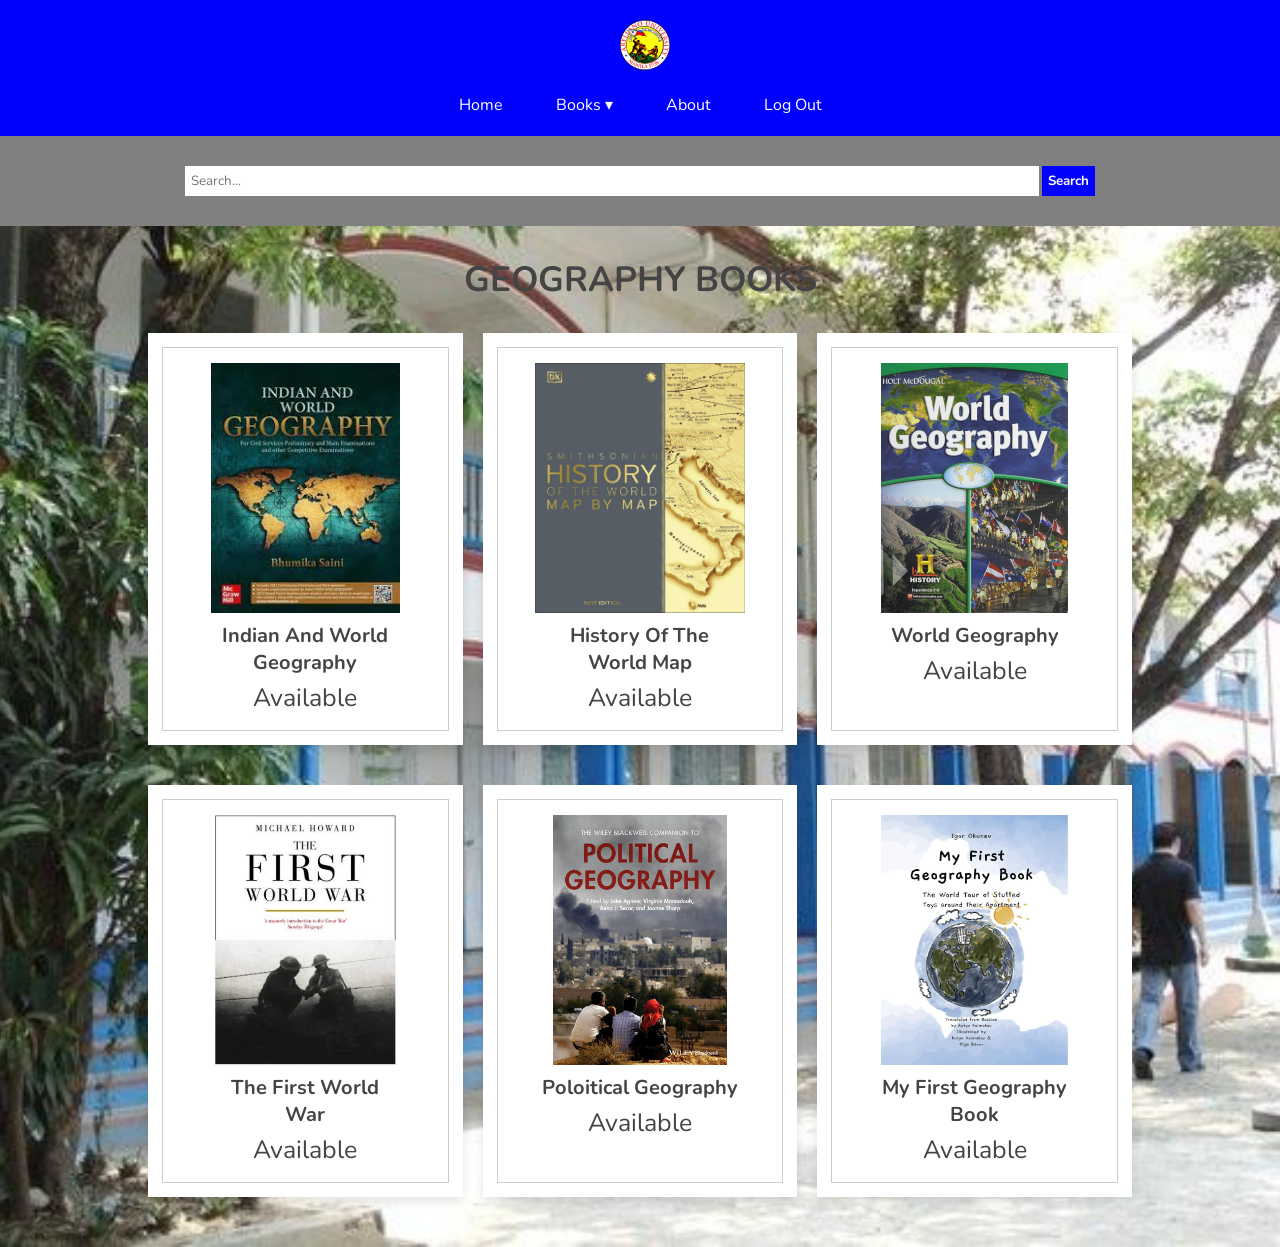
<file: tristan/geography.html>
<!DOCTYPE html>
<html lang="en">
<head>
    <meta charset="UTF-8">
    <meta name="viewport" content="width=device-width, initial-scale=1.0">
    <link rel="shortcut icon" type="x-icon" href="au.png">
    <link rel="stylesheet" href="https://cdnjs.cloudflare.com/ajax/libs/font-awesome/6.5.1/css/all.min.css">
    <link rel="stylesheet" href="geography.css">
    <script src="geography.js" defer></script>
<script>
        function showForm(productId) {
            
            var form = document.getElementById("reservationForm-" + productId);
            form.style.display = "block";
            
            document.getElementById("productId-" + productId).value = productId;
        }

        function closePreview() {
            var preview = document.querySelector(".preview.show");
            preview.classList.remove("show");
        }

        function togglePreview() {
            var preview = document.querySelector(".preview");
            preview.classList.toggle("show");
        }

        
document.addEventListener('DOMContentLoaded', function() {
    var userTypeSelect = document.getElementById('userType-p-1');
    var studentOptions = document.getElementById('studentOptions-p-1');
    var facultyOptions = document.getElementById('facultyOptions-p-1');


    userTypeSelect.addEventListener('change', function() {
        if (userTypeSelect.value === 'student') {
            studentOptions.style.display = 'block';
            facultyOptions.style.display = 'none';
        } else if (userTypeSelect.value === 'faculty') {
            studentOptions.style.display = 'none';
            facultyOptions.style.display = 'block';
        } else {
            studentOptions.style.display = 'none';
            facultyOptions.style.display = 'none';
        }
    });
});

    </script>
    <script>

function searchBooks() {
    var input, filter, container, books, book, i;
    input = document.getElementById('searchInput');
    filter = input.value.toUpperCase();
    container = document.getElementsByClassName('products-container')[0];
    books = container.getElementsByClassName('book');

    for (i = 0; i < books.length; i++) {
        book = books[i];
        if (book.getElementsByTagName('h3')[0].innerText.toUpperCase().indexOf(filter) > -1) {
            book.style.display = "";
        } else {
            book.style.display = "none";
        }
    }
}
</script>

    <style>
        body {
            background: #eee;
            background-image: url(background.jpg);
            background-size: cover;
            background-position: center;
        }
    search-bar {
    position: sticky;
    top: 0;
    background-color: grey;
    text-align: center;
    padding: 20px 0;
}
.search-bar input[type="text"] {
    padding: 6px;
    width: 70%;
    box-sizing: border-box;
}
.search-bar button {
    padding: 6px;
    background-color: blue;
    color: white;
    font-style: inherit;
    font-weight: bold;
    transition: box-shadow 0.4s;
}
.search-bar button:hover {
    box-shadow: 0 4px 32px hsla(229, 100%, 3%, 0.4); 
}
.container {
    width: 80%;
    margin: 0 auto;
}
.title {
    margin-bottom: 10px;
}
.book {
    display: block;
    margin-bottom: 20px;
}

        
        #reservationForm-p-1,
        #reservationForm-p-2,
        #reservationForm-p-3,
        #reservationForm-p-4,
        #reservationForm-p-5,
        #reservationForm-p-6 {
            max-width: 400px;
            margin: 0 auto;
            padding: 20px;
            background-color: #f9f9f9;
            border: 1px solid #ccc;
            border-radius: 5px;
            max-height: 300px;
            overflow-y: auto;
        }

        #reservationForm-p-1 label,
        #reservationForm-p-2 label,
        #reservationForm-p-3 label,
        #reservationForm-p-4 label,
        #reservationForm-p-5 label,
        #reservationForm-p-6 label {
            display: block;
            margin-bottom: 5px;
        }

        #reservationForm-p-1 input[type="text"],
        #reservationForm-p-1 select,
        #reservationForm-p-1 input[type="date"],
        #reservationForm-p-2 input[type="text"],
        #reservationForm-p-2 select,
        #reservationForm-p-2 input[type="date"],
        #reservationForm-p-3 input[type="text"],
        #reservationForm-p-3 select,
        #reservationForm-p-3 input[type="date"],
        #reservationForm-p-4 input[type="text"],
        #reservationForm-p-4 select,
        #reservationForm-p-4 input[type="date"],
        #reservationForm-p-5 input[type="text"],
        #reservationForm-p-5 select,
        #reservationForm-p-5 input[type="date"],
        #reservationForm-p-6 input[type="text"],
        #reservationForm-p-6 select,
        #reservationForm-p-6 input[type="date"] {
            width: calc(100% - 16px); 
            padding: 8px;
            margin-bottom: 15px;
            border: 1px solid #ccc;
            border-radius: 3px;
        }

        #reservationForm-p-1 button,
        #reservationForm-p-2 button,
        #reservationForm-p-3 button,
        #reservationForm-p-4 button,
        #reservationForm-p-5 button,
        #reservationForm-p-6 button {
            width: calc(100% - 16px); 
            padding: 10px;
            background-color: #4caf50;
            color: #fff;
            border: none;
            border-radius: 3px;
            cursor: pointer;
            transition: background-color 0.3s ease;
        }

        #reservationForm-p-1 button:hover,
        #reservationForm-p-2 button:hover,
        #reservationForm-p-3 button:hover,
        #reservationForm-p-4 button:hover,
        #reservationForm-p-5 button:hover,
        #reservationForm-p-6 button:hover {
            background-color: #45a049;
        }

        #studentOptions,
        #facultyOptions,
        #studentOptions-p-3,
        #facultyOptions-p-3,
        #studentOptions-p-4,
        #facultyOptions-p-4,
        #studentOptions-p-5,
        #facultyOptions-p-5,
        #studentOptions-p-6,
        #facultyOptions-p-6 {
            margin-top: 10px;
        }

        #studentOptions select,
        #facultyOptions select,
        #studentOptions-p-3 select,
        #facultyOptions-p-3 select,
        #studentOptions-p-4 select,
        #facultyOptions-p-4 select,
        #studentOptions-p-5 select,
        #facultyOptions-p-5 select,
        #studentOptions-p-6 select,
        #facultyOptions-p-6 select {
            width: calc(100% - 18px);
            padding: 8px;
            margin-top: 5px;
        }
    </style>
    <title>Geography Books</title>
</head>
<body>
    <ul>
        <li><a href="gr2.html"><img src="au.png" alt=""></a></li>
        <ul>
            <li><a href="gr2.html">Home</a></li>           
            <li><a href="books.html">Books ▾</a>
                <ul class="dropdown">
                    <li><a href="math.html">MATH BOOKS</a></li>
                    <li><a href="english.html">ENGLISH BOOKS</a></li>
                    <li><a href="Science.html">SCIENCE BOOKS</a></li>
                    <li><a href="geography.html">GEOGRAPHY BOOKS</a></li>
                 </ul>
            
            </li>
            <li><a href="Thirdpage.html">About</a></li>
            <li><a href="loginpage.php">Log out</a></li>           
        </ul>
    </ul>  


<div class="search-bar">
    <input type="text" id="searchInput" placeholder="Search...">
    <button type="button" onclick="searchBooks()">Search</button>
</div>

    <div class="container">
        <h3 class="title">Geography Books</h3>

        <div class="products-container">
            <div class="book" data-name="p-1" onclick="showForm('p-1')">
                <img src="indian.jpg" alt="">
                <h3>Indian And World <br>
                    Geography</h3>
                <div class="avail">Available</div>
            </div>

            <div class="book" data-name="p-2" onclick="showForm('p-2')">
                <img src="history.jpg" alt="">
                <h3>History Of The <br>
                    World Map</h3>
                <div class="avail">Available</div>
            </div>

            <div class="book" data-name="p-3" onclick="showForm('p-3')">
                <img src="world.jpg" alt="">
                <h3>World Geography</h3>
                <div class="avail">Available</div>
            </div>

            <div class="book" data-name="p-4" onclick="showForm('p-4')">
                <img src="war.jpg" alt="">
                <h3>The First World <br>
                    War</h3>
                <div class="avail">Available</div>
            </div>

            <div class="book" data-name="p-5" onclick="showForm('p-5')">
                <img src="political.jpg" alt="">
                <h3>Poloitical Geography</h3>
                <div class="avail">Available</div>
            </div>

            <div class="book" data-name="p-6" onclick="showForm('p-6')">
                <img src="first.jpg" alt="">
                <h3>My First Geography<br>
                Book</h3>
                <div class="avail">Available</div>
            </div>

        </div>

    </div>
    <div class="products-preview">

        <div class="preview " data-target="p-1" >
            <i class="fas fa-times"  onclick="closePreview()"></i>></i>
            <img src="indian.jpg" alt="">
            <h3>Indian And World <br>
                Geography</h3>
                <div class="stars">
                    <p>Author Name<br>Bhumika Saini</p>
                </div>
                <p>Returned Before 2 Days!!</p>
            <p>Reserve Now!!!</p>
            <div class="avail">Available</div>
            <div class="buttons">
            <a href="#" class="Cart" onclick="showForm('p-1')">Reserve Now</a>
        </div>
        
        <div id="reservationForm-p-1" style="display: none;">
            <form id="reservationData-p-1" action="reserve.php" method="post">
                <input type="hidden" id="productId-p-1" name="productId" value="p-1">
                
                <label for="name-p-1">Student's Name:</label>
                <input type="text" id="name-p-1" name="name" placeholder="Your name">
               
                <label for="grade">LRN ID:</label>
                <input type="text" id="grade-p-1" name="grade" placeholder="LRN ID">

                <label for="section">Students Grade&Section:</label>
                <input type="text" id="section-p-1" name="section" placeholder="Your Grade&Section">

                <label for="adviser">Adviser:</label>
                <input type="text" id="adviser-p-1" name="adviser" placeholder="Your Adviser">

                <label for="contact">Author Name:</label>
                <input type="text" id="contact-p-1" name="contact" placeholder="Author">

                <label for="title">Title of Book Borrowed:</label>
                <input type="text" id="title-p-1" name="title" placeholder="Title of the book">

                <label for="userType">User Type:</label>
                <select id="userType-p-1" name="userType">
                    <option value="student">Student</option>
                    <option value="faculty">Faculty</option>
                </select>

                <div id="studentOptions-p-1" style="display: none;">
                    <label for="studentType">Student Type:</label>
                    <select id="studentType-p-1" name="studentType">
                        <option value="junior">Junior</option>
                        <option value="senior">Senior</option>
                    </select>
                </div>

                <div id="facultyOptions-p-1" style="display: none;">
                    <label for="facultyType">Faculty Type:</label>
                    <select id="facultyType-p-1" name="facultyType">
                        <option value="senior">Senior</option>
                        <option value="junior">Junior</option>
                        <option value="admin">Admin</option>
                    </select>
                </div>

                <label for="dateBorrowed">Date Reserved:</label>
                <input type="date" id="dateBorrowed-p-1" name="dateBorrowed">

                <label for="accessionNo">Accession No.:</label>
                <input type="text" id="accessionNo-p-1" name="accessionNo" placeholder="Accession No.">

                
                <button type="submit">Reserve!</button>
            </form>
        </div>
        </div>

        <div class="preview" data-target="p-2">
            <i class="fas fa-times" onclick="closePreview()"></i>
            <img src="history.jpg" alt="">
            <h3>History Of The <br>
                World Map</h3>
                <div class="stars">
                    <p>Author Name<br>Smithsonian</p>
                </div>
                <p>Returned Before 2 Days!!</p>
            <div class="avail">Available</div>
            <div class="buttons">
            <a href="#" class="Cart" onclick="showForm('p-2')">Reserve Now</a>
        </div>
        <div id="reservationForm-p-2" style="display: none;">
            <form id="reservationData-p-2" action="reserve.php" method="post">
                <input type="hidden" id="productId-p-2" name="productId" value="p-2"> 
                
                <label for="name-p-2">Student's Name:</label>
                <input type="text" id="name-p-2" name="name" placeholder="Your name">
                
                <label for="grade">LRN ID:</label>
                <input type="text" id="grade-p-2" name="grade" placeholder="LRN ID">

                <label for="section">Students Grade&Section:</label>
                <input type="text" id="section-p-2" name="section" placeholder="Students Grade&Section">

                <label for="adviser">Adviser:</label>
                <input type="text" id="adviser-p-2" name="adviser" placeholder="Your Adviser">

                <label for="contact">Author Name:</label>
                <input type="text" id="contact-p-2" name="contact" placeholder="Author">

                <label for="title">Title of Book Borrowed:</label>
                <input type="text" id="title-p-2" name="title" placeholder="Title of the book">

                <label for="userType">User Type:</label>
                <select id="userType-p-2" name="userType">
                    <option value="student">Student</option>
                    <option value="faculty">Faculty</option>
                </select>

                <div id="studentOptions-p-2" style="display: none;">
                    <label for="studentType">Student Type:</label>
                    <select id="studentType-p-2" name="studentType">
                        <option value="junior">Junior</option>
                        <option value="senior">Senior</option>
                    </select>
                </div>

                <div id="facultyOptions-p-2" style="display: none;">
                    <label for="facultyType">Faculty Type:</label>
                    <select id="facultyType-p-2" name="facultyType">
                        <option value="senior">Senior</option>
                        <option value="junior">Junior</option>
                        <option value="admin">Admin</option>
                    </select>
                </div>

                <label for="dateBorrowed">Date Reserved:</label>
                <input type="date" id="dateBorrowed-p-2" name="dateBorrowed">

                <label for="accessionNo">Accession No.:</label>
                <input type="text" id="accessionNo-p-2" name="accessionNo" placeholder="Accession No.">

                
                <button type="submit">Reserve!</button>
            </form>
        </div>
        </div>

        <div class="preview" data-target="p-3">
            <i class="fas fa-times" onclick="closePreview()"></i>
            <img src="world.jpg" alt="">
            <h3>World Geography</h3>
            <div class="stars">
                <p>Author Name<br>Holt McDougal</p>
            </div>
            <p>Returned Before 2 Days!!</p>
            <div class="avail">Available</div>
            <div class="buttons">
        <a href="#" class="Cart" onclick="showForm('p-3')">Reserve Now</a>
    </div>
    <div id="reservationForm-p-3" style="display: none;">
        <form id="reservationData-p-3" action="reserve.php" method="post">
            <input type="hidden" id="productId-p-3" name="productId">
            
            <label for="name-p-3">Student's Name:</label>
            <input type="text" id="name-p-3" name="name" placeholder="Your name">
            
            <label for="grade">LRN ID:</label>
            <input type="text" id="grade-p-3" name="grade" placeholder="LRN ID">

            <label for="section">Students Grade&Section:</label>
            <input type="text" id="section-p-3" name="section" placeholder="Students Grade&Section">

            <label for="adviser">Adviser:</label>
            <input type="text" id="adviser-p-3" name="adviser" placeholder="Your Adviser">

            <label for="contact">Author Name:</label>
            <input type="text" id="contact-p-3" name="contact" placeholder="Author">

            <label for="title">Title of Book Borrowed:</label>
            <input type="text" id="title-p-3" name="title" placeholder="Title of the book">

            <label for="userType">User Type:</label>
            <select id="userType-p-3" name="userType">
                <option value="student">Student</option>
                <option value="faculty">Faculty</option>
            </select>

            <div id="studentOptions-p-3" style="display: none;">
                <label for="studentType">Student Type:</label>
                <select id="studentType-p-3" name="studentType">
                    <option value="junior">Junior</option>
                    <option value="senior">Senior</option>
                </select>
            </div>

            <div id="facultyOptions-p-3" style="display: none;">
                <label for="facultyType">Faculty Type:</label>
                <select id="facultyType-p-3" name="facultyType">
                    <option value="senior">Senior</option>
                    <option value="junior">Junior</option>
                    <option value="admin">Admin</option>
                </select>
            </div>

            <label for="dateBorrowed">Date Reserved:</label>
            <input type="date" id="dateBorrowed-p-3" name="dateBorrowed">

            <label for="accessionNo">Accession No.:</label>
            <input type="text" id="accessionNo-p-3" name="accessionNo" placeholder="Accession No.">

            
            <button type="submit">Reserve!</button>
        </form>
    </div>
        </div>
        
        <div class="preview" data-target="p-4">
            <i class="fas fa-times" onclick="closePreview()"></i>
            <img src="war.jpg" alt="">
            <h3>The First World <br>
                War</h3>
                <div class="stars">
                    <p>Author Name<br>Michael Howard</p>
                </div>
                <p>Returned Before 2 Days!!</p>
            <div class="avail">Available</div>
            <div class="buttons">
        <a href="#" class="Cart" onclick="showForm('p-4')">Reserve Now</a>
    </div>
    <div id="reservationForm-p-4" style="display: none;">
        <form id="reservationData-p-4" action="reserve.php" method="post">
            <input type="hidden" id="productId-p-4" name="productId">
    
            <label for="name-p-4">Student's Name:</label>
            <input type="text" id="name-p-4" name="name" placeholder="Your name">
           
            <label for="grade">LRN ID:</label>
            <input type="text" id="grade-p-4" name="grade" placeholder="LRN ID">

            <label for="section">Students Grade&Section:</label>
            <input type="text" id="section-p-4" name="section" placeholder="Students Grade&Section">

            <label for="adviser">Adviser:</label>
            <input type="text" id="adviser-p-4" name="adviser" placeholder="Your Adviser">

            <label for="contact">Author Name:</label>
            <input type="text" id="contact-p-4" name="contact" placeholder="Author">

            <label for="title">Title of Book Borrowed:</label>
            <input type="text" id="title-p-4" name="title" placeholder="Title of the book">

            <label for="userType">User Type:</label>
            <select id="userType-p-4" name="userType">
                <option value="student">Student</option>
                <option value="faculty">Faculty</option>
            </select>

            <div id="studentOptions-p-4" style="display: none;">
                <label for="studentType">Student Type:</label>
                <select id="studentType-p-4" name="studentType">
                    <option value="junior">Junior</option>
                    <option value="senior">Senior</option>
                </select>
            </div>

            <div id="facultyOptions-p-4" style="display: none;">
                <label for="facultyType">Faculty Type:</label>
                <select id="facultyType-p-4" name="facultyType">
                    <option value="senior">Senior</option>
                    <option value="junior">Junior</option>
                    <option value="admin">Admin</option>
                </select>
            </div>

            <label for="dateBorrowed">Date Reserved:</label>
            <input type="date" id="dateBorrowed-p-4" name="dateBorrowed">

            <label for="accessionNo">Accession No.:</label>
            <input type="text" id="accessionNo-p-4" name="accessionNo" placeholder="Accession No.">

            
            <button type="submit">Reserve!</button>
        </form>
    </div>
        </div>

        <div class="preview" data-target="p-5">
            <i class="fas fa-times" onclick="closePreview()"></i>
            <img src="political.jpg" alt="">
            <h3>Poloitical Geography</h3>
            <div class="stars">
                <p>Author Name<br></p>
            </div>
            <p>Returned Before 2 Days!!</p>
            <div class="avail">Available</div>
            <div class="buttons">
        <a href="#" class="Cart" onclick="showForm('p-5')">Reserve Now</a>
    </div>
    <div id="reservationForm-p-5" style="display: none;">
    <form id="reservationData-p-5" action="reserve.php" method="post">
        <input type="hidden" id="productId-p-5" name="productId">
        
        <label for="name">Student's Name:</label>
        <input type="text" id="name-p-5" name="name" placeholder="Your name">

        <label for="grade">LRN ID:</label>
        <input type="text" id="grade-p-5" name="grade" placeholder="LRN ID">

        <label for="section">Student's Grade&Section:</label>
        <input type="text" id="section-p-5" name="section" placeholder="Student's Grade&Section">

        <label for="adviser">Adviser:</label>
        <input type="text" id="adviser-p-5" name="adviser" placeholder="Your Adviser">

        <label for="contact">Author Name:</label>
        <input type="text" id="contact-p-5" name="contact" placeholder="Author">

        <label for="title">Title of Book Borrowed:</label>
        <input type="text" id="title-p-5" name="title" placeholder="Title of the book">

        <label for="userType">User Type:</label>
        <select id="userType-p-5" name="userType">
            <option value="student">Student</option>
            <option value="faculty">Faculty</option>
        </select>

        <div id="studentOptions-p-5" style="display: none;">
            <label for="studentType">Student Type:</label>
            <select id="studentType-p-5" name="studentType">
                <option value="junior">Junior</option>
                <option value="senior">Senior</option>
            </select>
        </div>

        <div id="facultyOptions-p-5" style="display: none;">
            <label for="facultyType">Faculty Type:</label>
            <select id="facultyType-p-5" name="facultyType">
                <option value="senior">Senior</option>
                <option value="junior">Junior</option>
                <option value="admin">Admin</option>
            </select>
        </div>

        <label for="dateBorrowed">Date Reserved:</label>
        <input type="date" id="dateBorrowed-p-5" name="dateBorrowed">

        <label for="accessionNo">Accession No.:</label>
        <input type="text" id="accessionNo-p-5" name="accessionNo" placeholder="Accession No.">

        

        <button type="submit">Reserve!</button>
    </form>
</div>
        </div>

        <div class="preview" data-target="p-6">
            <i class="fas fa-times" onclick="closePreview()"></i>
            <img src="first.jpg" alt="">
            <h3>My First Geography<br>
                Book</h3>
                <div class="stars">
                    <p>Author Name<br>Igor Okunev</p>
                </div>
                <p>Returned Before 2 Days!!</p>
            <div class="avail">Available</div>
            <div class="buttons">
        <a href="#" class="Cart" onclick="showForm('p-6')">Reserve Now</a>
    </div>

    <div id="reservationForm-p-6" style="display: none;">
        <form id="reservationData-p-6" action="reserve.php" method="post">
            <input type="hidden" id="productId-p-6" name="productId">
            
            <label for="name">Student's Name:</label>
            <input type="text" id="name-p-6" name="name" placeholder="Your name">

            <label for="grade">LRN ID:</label>
            <input type="text" id="grade-p-6" name="grade" placeholder="LRN ID">

            <label for="section-p-6">Student's Grade&Section:</label>
            <input type="text" id="section-p-6" name="section" placeholder="Student's Grade&Section">

            <label for="adviser">Adviser:</label>
            <input type="text" id="adviser-p-6" name="adviser" placeholder="Your Adviser">

            <label for="contact">Author Name:</label>
            <input type="text" id="contact-p-6" name="contact" placeholder="Author">

            <label for="title">Title of Book Borrowed:</label>
            <input type="text" id="title-p-6" name="title" placeholder="Title of the book">

            <label for="userType">User Type:</label>
            <select id="userType-p-6" name="userType">
                <option value="student">Student</option>
                <option value="faculty">Faculty</option>
            </select>

            <div id="studentOptions-p-6" style="display: none;">
                <label for="studentType">Student Type:</label>
                <select id="studentType-p-6" name="studentType">
                    <option value="junior">Junior</option>
                    <option value="senior">Senior</option>
                </select>
            </div>

            <div id="facultyOptions-p-6" style="display: none;">
                <label for="facultyType">Faculty Type:</label>
                <select id="facultyType-p-6" name="facultyType">
                    <option value="senior">Senior</option>
                    <option value="junior">Junior</option>
                    <option value="admin">Admin</option>
                </select>
            </div>

            <label for="dateBorrowed">Date Reserved:</label>
            <input type="date" id="dateBorrowed-p-6" name="dateBorrowed">

            <label for="accessionNo">Accession No.:</label>
            <input type="text" id="accessionNo-p-6" name="accessionNo" placeholder="Accession No.">

            
            <button type="submit">Reserve!</button>
        </form>
    </div>
        </div>



    </div>
</body>
</html>
</file>
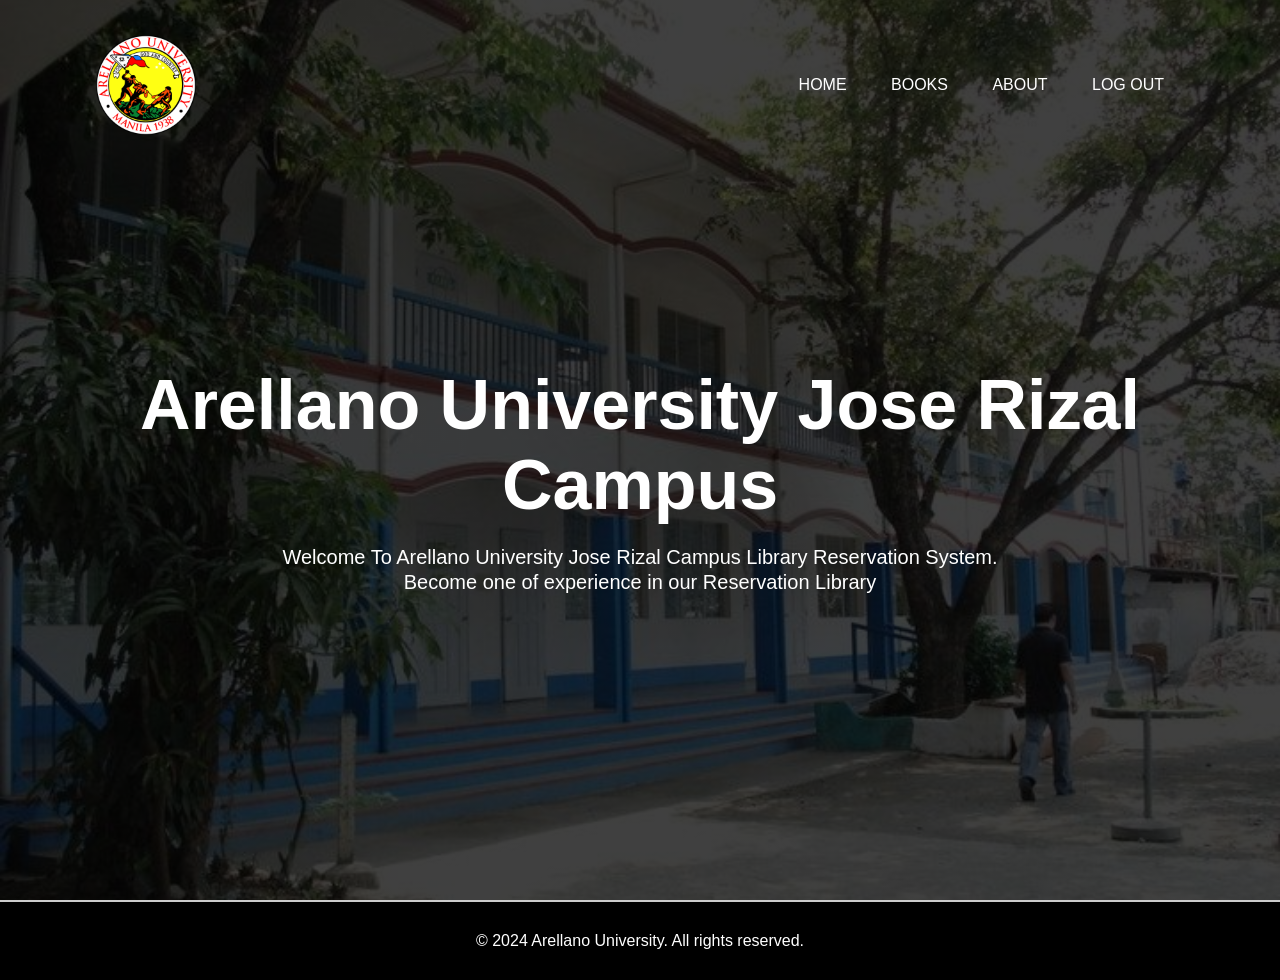
<file: tristan/gr2.html>
<!DOCTYPE html>
<html lang="en">
<head>
    <meta charset="UTF-8">
    <link rel="shortcut icon" type="x-icon" href="au.png">
    <meta name="viewport" content="width=device-width, initial-scale=1.0">
    <title>Student | Home</title>
    <link rel="stylesheet" href="two.css">
    <style>
        img {
            width: 100px;
        }
        footer {
            text-align: center; /* Center the content */
            padding: 30px 0; /* Add some padding for spacing */
            background-color: black; /* Dark background color */
            color: white; /* Text color */
            border-top: 2px solid #ccc; /* Add a thin border at the top */
        }
    </style>
</head>
<body>
    <div class="banner">
        <div class="navbar">
            <img src="au.png" alt="logo">
            <ul>
                <li><a href="gr2.html">Home</a></li>
                <li><a href="books.html">Books</a></li>
                <li><a href="Thirdpage.html">About</a></li>
                <li><a href="loginpage.php">Log out</a></li>
            </ul>
        </div>
        <div class="content">
            <h1>Arellano University Jose Rizal Campus</h1>
            <p>Welcome To Arellano University Jose Rizal Campus Library Reservation System.<br> Become one of experience in our Reservation Library</p>
        </div>
    </div>

    <footer>
        <p>&copy; 2024 Arellano University. All rights reserved.</p>
    </footer>
</body>
</html>
</file>
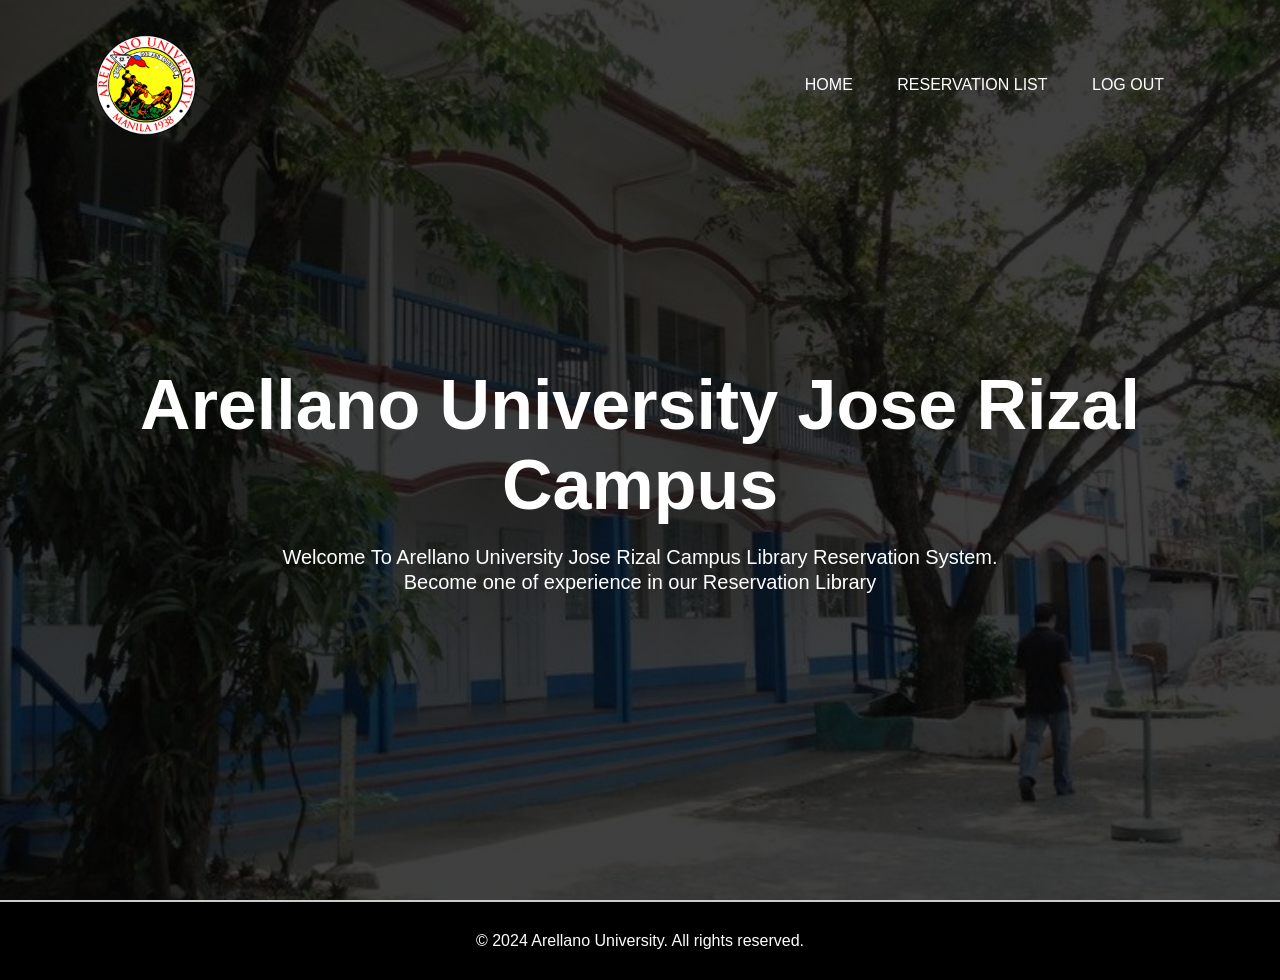
<file: tristan/home.html>
<!DOCTYPE html>
<html lang="en">
<head>
    <meta charset="UTF-8">
    <link rel="shortcut icon" type="x-icon" href="au.png">
    <meta name="viewport" content="width=device-width, initial-scale=1.0">
    <title>Admin | Home</title>
    <link rel="stylesheet" href="home.css">
    <style>
        img {
            width: 100px;
        }
        footer {
            text-align: center; 
            padding: 30px 0; 
            background-color: black; 
            color: white; 
            border-top: 2px solid #ccc; 
        }
    </style>
</head>
<body>
    <div class="banner">
        <div class="navbar">
            <img src="au.png" alt="logo">
            <ul>
                <li><a href="home.html">Home</a></li>
                <li><a href="admin.php">Reservation List</a></li>
                <li><a href="loginpage.php">Log out</a></li>
            </ul>
        </div>
        <div class="content">
            <h1>Arellano University Jose Rizal Campus</h1>
            <p>Welcome To Arellano University Jose Rizal Campus Library Reservation System.<br> Become one of experience in our Reservation Library</p>
        </div>
    </div>

    <footer>
        <p>&copy; 2024 Arellano University. All rights reserved.</p>
    </footer>
</body>
</html>
</file>
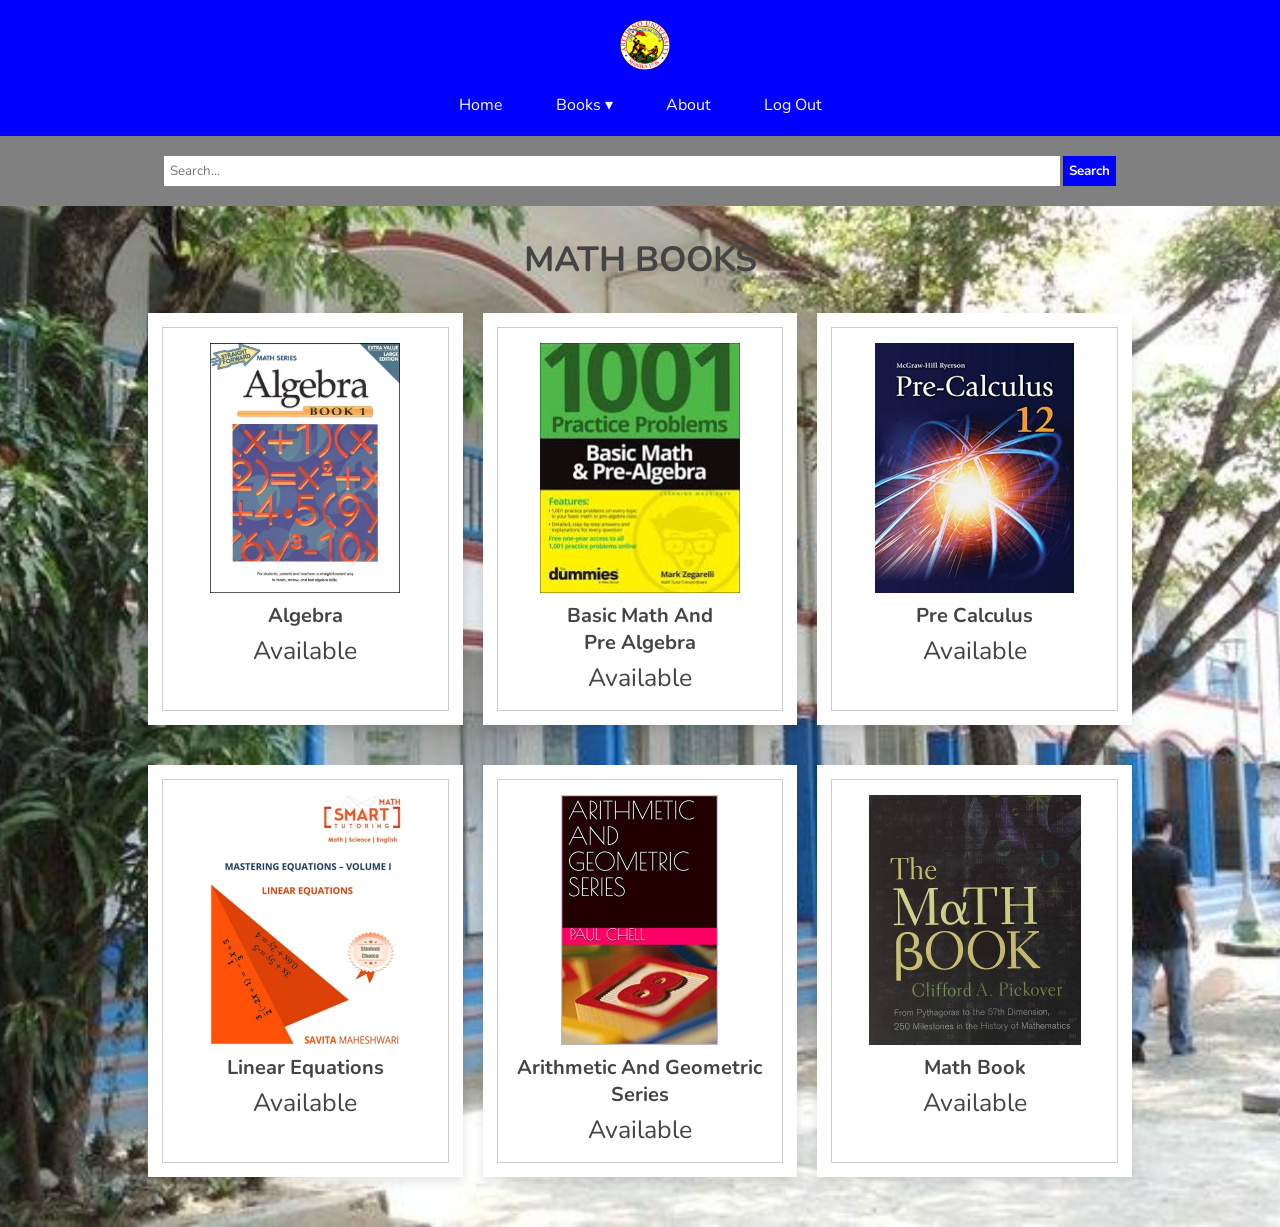
<file: tristan/math.html>
<!DOCTYPE html>
<html lang="en">
<head>
    <meta charset="UTF-8">
    <meta name="viewport" content="width=device-width, initial-scale=1.0">
    <link rel="shortcut icon" type="x-icon" href="au.png">
    <link rel="stylesheet" href="https://cdnjs.cloudflare.com/ajax/libs/font-awesome/6.5.1/css/all.min.css">
    <link rel="stylesheet" href="geography.css">
    <script src="math.js" defer></script>
<script>
        function showForm(productId) {
        
            var form = document.getElementById("reservationForm-" + productId);
            form.style.display = "block";
        
            document.getElementById("productId-" + productId).value = productId;
        }

        function closePreview() {
            var preview = document.querySelector(".preview.show");
            preview.classList.remove("show");
        }

        function togglePreview() {
            var preview = document.querySelector(".preview");
            preview.classList.toggle("show");
        }

document.addEventListener('DOMContentLoaded', function() {
    var userTypeSelect = document.getElementById('userType-p-1');
    var studentOptions = document.getElementById('studentOptions-p-1');
    var facultyOptions = document.getElementById('facultyOptions-p-1');

   
    userTypeSelect.addEventListener('change', function() {
        if (userTypeSelect.value === 'student') {
            studentOptions.style.display = 'block';
            facultyOptions.style.display = 'none';
        } else if (userTypeSelect.value === 'faculty') {
            studentOptions.style.display = 'none';
            facultyOptions.style.display = 'block';
        } else {
            studentOptions.style.display = 'none';
            facultyOptions.style.display = 'none';
        }
    });
});

    </script>
    

    <style>
    body {
            background: #eee;
            background-image: url(background.jpg);
            background-size: cover;
            background-position: center;
        }.search-bar {
    position: sticky;
    top: 0;
    background-color: grey;
    text-align: center;
    padding: 20px 0;
}
.search-bar input[type="text"] {
    padding: 6px;
    width: 70%;
    box-sizing: border-box;
}
.search-bar button {
    padding: 6px;
    background-color: blue;
    color: white;
    font-style: inherit;
    font-weight: bold;
    transition: box-shadow 0.4s;
}
.search-bar button:hover {
    box-shadow: 0 4px 32px hsla(229, 100%, 3%, 0.4); 
}
.container {
    width: 80%;
    margin: 0 auto;
}
.title {
    margin-bottom: 10px;
}
.book {
    display: block;
    margin-bottom: 20px;
}
        
        #reservationForm-p-1,
        #reservationForm-p-2,
        #reservationForm-p-3,
        #reservationForm-p-4,
        #reservationForm-p-5,
        #reservationForm-p-6 {
            max-width: 400px;
            margin: 0 auto;
            padding: 20px;
            background-color: #f9f9f9;
            border: 1px solid #ccc;
            border-radius: 5px;
            max-height: 300px;
            overflow-y: auto; 
        }

        #reservationForm-p-1 label,
        #reservationForm-p-2 label,
        #reservationForm-p-3 label,
        #reservationForm-p-4 label,
        #reservationForm-p-5 label,
        #reservationForm-p-6 label {
            display: block;
            margin-bottom: 5px;
        }

        #reservationForm-p-1 input[type="text"],
        #reservationForm-p-1 select,
        #reservationForm-p-1 input[type="date"],
        #reservationForm-p-2 input[type="text"],
        #reservationForm-p-2 select,
        #reservationForm-p-2 input[type="date"],
        #reservationForm-p-3 input[type="text"],
        #reservationForm-p-3 select,
        #reservationForm-p-3 input[type="date"],
        #reservationForm-p-4 input[type="text"],
        #reservationForm-p-4 select,
        #reservationForm-p-4 input[type="date"],
        #reservationForm-p-5 input[type="text"],
        #reservationForm-p-5 select,
        #reservationForm-p-5 input[type="date"],
        #reservationForm-p-6 input[type="text"],
        #reservationForm-p-6 select,
        #reservationForm-p-6 input[type="date"] {
            width: calc(100% - 16px); 
            padding: 8px;
            margin-bottom: 15px;
            border: 1px solid #ccc;
            border-radius: 3px;
        }

        #reservationForm-p-1 button,
        #reservationForm-p-2 button,
        #reservationForm-p-3 button,
        #reservationForm-p-4 button,
        #reservationForm-p-5 button,
        #reservationForm-p-6 button {
            width: calc(100% - 16px);
            padding: 10px;
            background-color: #4caf50;
            color: #fff;
            border: none;
            border-radius: 3px;
            cursor: pointer;
            transition: background-color 0.3s ease;
        }

        #reservationForm-p-1 button:hover,
        #reservationForm-p-2 button:hover,
        #reservationForm-p-3 button:hover,
        #reservationForm-p-4 button:hover,
        #reservationForm-p-5 button:hover,
        #reservationForm-p-6 button:hover {
            background-color: #45a049;
        }

        #studentOptions,
        #facultyOptions,
        #studentOptions-p-3,
        #facultyOptions-p-3,
        #studentOptions-p-4,
        #facultyOptions-p-4,
        #studentOptions-p-5,
        #facultyOptions-p-5,
        #studentOptions-p-6,
        #facultyOptions-p-6 {
            margin-top: 10px;
        }

        #studentOptions select,
        #facultyOptions select,
        #studentOptions-p-3 select,
        #facultyOptions-p-3 select,
        #studentOptions-p-4 select,
        #facultyOptions-p-4 select,
        #studentOptions-p-5 select,
        #facultyOptions-p-5 select,
        #studentOptions-p-6 select,
        #facultyOptions-p-6 select {
            width: calc(100% - 18px);
            padding: 8px;
            margin-top: 5px;
        }
    </style>
    <title>Math Books</title>
</head>
<body>
    <ul>
        
        <li><a href="gr2.html"><img src="au.png" alt=""></a></li>
        <ul>
            <li><a href="gr2.html">Home</a></li>           
            <li><a href="books.html">Books ▾</a>
                <ul class="dropdown">
                    <li><a href="math.html">MATH BOOKS</a></li>
                    <li><a href="english.html">ENGLISH BOOKS</a></li>
                    <li><a href="Science.html">SCIENCE BOOKS</a></li>
                    <li><a href="geography.html">GEOGRAPHY BOOKS</a></li>
                </ul>
            </li>
            <li><a href="Thirdpage.html">About</a></li>
            <li><a href="login_form.php">Log out</a></li>           
        </ul>
    </ul>

<script>
// ken, eto yung javascript
function searchBooks() {
    var input, filter, container, books, book, i;
    input = document.getElementById('searchInput');
    filter = input.value.toUpperCase();
    container = document.getElementsByClassName('products-container')[0];
    books = container.getElementsByClassName('book');

    for (i = 0; i < books.length; i++) {
        book = books[i];
        if (book.getElementsByTagName('h3')[0].innerText.toUpperCase().indexOf(filter) > -1) {
            book.style.display = "";
        } else {
            book.style.display = "none";
        }
    }
}
</script>
<div class="search-bar">
    <input type="text" id="searchInput" placeholder="Search...">
    <button type="button" onclick="searchBooks()">Search</button>
</div>

    <div class="container">
        <h3 class="title">Math Books</h3>

        <div class="products-container">
            <div class="book" data-name="p-1"  onclick="showForm('p-1')">
                <img src="algebra.jpg" alt="">
                <h3>Algebra</h3>
                <div class="avail">Available</div>
            </div>

            <div class="book" data-name="p-2"  onclick="showForm('p-1')">
                <img src="math.jpg" alt="">
                <h3>Basic Math And <br>
                    Pre Algebra
                </h3>
                <div class="avail">Available</div>
            </div>
            <div class="book" data-name="p-3"  onclick="showForm('p-1')">
                <img src="calculus.jpg" alt="">
                <h3>Pre Calculus</h3>
                <div class="avail">Available</div>
            </div>

            <div class="book" data-name="p-4"  onclick="showForm('p-1')">
                <img src="linear.jpg" alt="">
                <h3>Linear Equations</h3>
                <div class="avail">Available</div>
            </div>

            <div class="book" data-name="p-5"  onclick="showForm('p-1')">
                <img src="geometric.jpg" alt="">
                <h3>Arithmetic And Geometric <br>
                    Series</h3>
                <div class="avail">Available</div>
            </div>

            <div class="book" data-name="p-6"  onclick="showForm('p-1')">
                <img src="book.jpg" alt="">
                <h3>Math Book</h3>
                <div class="avail">Available</div>
            </div>

        </div>

    </div>
    <div class="products-preview">

        <div class="preview " data-target="p-1">
            <i class="fas fa-times" onclick="closePreview()"></i>
            <img src="algebra.jpg" alt="">
            <h3>Algebra</h3>
            <div class="stars">
                <p>Author Name<br></p>
            </div>
            <p>Returned Before 2 Days!!</p>
            <div class="avail">Available</div>
            <div class="buttons">
            <a href="#" class="Cart" onclick="showForm('p-1')">Reserve Now</a>
        </div>
        
        <div id="reservationForm-p-1" style="display: none;">
            <form id="reservationData-p-1" action="reserve.php" method="post">
                <input type="hidden" id="productId-p-1" name="productId" value="p-1">
                
                <label for="name-p-1">Student's Name:</label>
                <input type="text" id="name-p-1" name="name" placeholder="Your name">
                
                <label for="grade">LRN ID:</label>
                <input type="text" id="grade-p-1" name="grade" placeholder="LRN ID">

                <label for="section">Students Grade&Section:</label>
                <input type="text" id="section-p-1" name="section" placeholder="Students Grade&Section:">

                <label for="adviser">Adviser:</label>
                <input type="text" id="adviser-p-1" name="adviser" placeholder="Your Adviser">

                <label for="contact">Author Name:</label>
                <input type="text" id="contact-p-1" name="contact" placeholder="Author">

                <label for="title">Title of Book Borrowed:</label>
                <input type="text" id="title-p-1" name="title" placeholder="Title of the book">

                <label for="userType">User Type:</label>
                <select id="userType-p-1" name="userType">
                    <option value="student">Student</option>
                    <option value="faculty">Faculty</option>
                </select>

                <div id="studentOptions-p-1" style="display: none;">
                    <label for="studentType">Student Type:</label>
                    <select id="studentType-p-1" name="studentType">
                        <option value="junior">Junior</option>
                        <option value="senior">Senior</option>
                    </select>
                </div>

                <div id="facultyOptions-p-1" style="display: none;">
                    <label for="facultyType">Faculty Type:</label>
                    <select id="facultyType-p-1" name="facultyType">
                        <option value="senior">Senior</option>
                        <option value="junior">Junior</option>
                        <option value="admin">Admin</option>
                    </select>
                </div>

                <label for="dateBorrowed">Date Reserved:</label>
                <input type="date" id="dateBorrowed-p-1" name="dateBorrowed">

                <label for="accessionNo">Accession No.:</label>
                <input type="text" id="accessionNo-p-1" name="accessionNo" placeholder="Accession No.">

                
                <button type="submit">Reserve!</button>
            </form>
        </div>
        </div>

        <div class="preview" data-target="p-2">
            <i class="fas fa-times" onclick="closePreview()"></i>
            <img src="math.jpg" alt="">
            <h3>Basic Math And <br>
                Pre Algebra</h3>
                <div class="stars">
                    <p>Author Name<br>Mark Zegarelli</p>
                </div>
                <p>Returned Before 2 Days!!</p>
            <div class="avail">Available</div>
             <div class="buttons">
            <a href="#" class="Cart" onclick="showForm('p-2')">Reserve Now</a>
        </div>
        <div id="reservationForm-p-2" style="display: none;">
            <form id="reservationData-p-2" action="reserve.php" method="post">
                <input type="hidden" id="productId-p-2" name="productId" value="p-2"> 
                
                <label for="name-p-2">Student's Name:</label>
                <input type="text" id="name-p-2" name="name" placeholder="Your name">
                
                <label for="grade">LRN ID:</label>
                <input type="text" id="grade-p-2" name="grade" placeholder="LRN ID">

                <label for="section">Students Grade&Section:</label>
                <input type="text" id="section-p-2" name="section" placeholder="Students Grade&Section">

                <label for="adviser">Adviser:</label>
                <input type="text" id="adviser-p-2" name="adviser" placeholder="Your Adviser">

                <label for="contact">Author Name:</label>
                <input type="text" id="contact-p-2" name="contact" placeholder="Author">

                <label for="title">Title of Book Borrowed:</label>
                <input type="text" id="title-p-2" name="title" placeholder="Title of the book">

                <label for="userType">User Type:</label>
                <select id="userType-p-2" name="userType">
                    <option value="student">Student</option>
                    <option value="faculty">Faculty</option>
                </select>

                <div id="studentOptions-p-2" style="display: none;">
                    <label for="studentType">Student Type:</label>
                    <select id="studentType-p-2" name="studentType">
                        <option value="junior">Junior</option>
                        <option value="senior">Senior</option>
                    </select>
                </div>

                <div id="facultyOptions-p-2" style="display: none;">
                    <label for="facultyType">Faculty Type:</label>
                    <select id="facultyType-p-2" name="facultyType">
                        <option value="senior">Senior</option>
                        <option value="junior">Junior</option>
                        <option value="admin">Admin</option>
                    </select>
                </div>

                <label for="dateBorrowed">Date Reserved:</label>
                <input type="date" id="dateBorrowed-p-2" name="dateBorrowed">

                <label for="accessionNo">Accession No.:</label>
                <input type="text" id="accessionNo-p-2" name="accessionNo" placeholder="Accession No.">

                
                <button type="submit">Reserve!</button>
            </form>
        </div>
        </div>

        <div class="preview" data-target="p-3">
            <i class="fas fa-times" onclick="closePreview()"></i>
            <img src="calculus.jpg" alt="">
            <h3>Pre Calculus</h3>
            <div class="stars">
                <p>Author Name<br>McGraw-Hill Ryerson</p>
            </div>
            <p>Returned Before 2 Days!!</p>
            <div class="avail">Available</div>
            <div class="buttons">
        <a href="#" class="Cart" onclick="showForm('p-3')">Reserve Now</a>
    </div>
    <div id="reservationForm-p-3" style="display: none;">
        <form id="reservationData-p-3" action="reserve.php" method="post">
            <input type="hidden" id="productId-p-3" name="productId">
            
            <label for="name-p-3">Student's Name:</label>
            <input type="text" id="name-p-3" name="name" placeholder="Your name">
            
            <label for="grade">LRN ID:</label>
            <input type="text" id="grade-p-3" name="grade" placeholder="LRN ID">

            <label for="section">Students Grade&Section:</label>
            <input type="text" id="section-p-3" name="section" placeholder="Students Grade&Section">

            <label for="adviser">Adviser:</label>
            <input type="text" id="adviser-p-3" name="adviser" placeholder="Your Adviser">

            <label for="contact">Author Name:</label>
            <input type="text" id="contact-p-3" name="contact" placeholder="Author">

            <label for="title">Title of Book Borrowed:</label>
            <input type="text" id="title-p-3" name="title" placeholder="Title of the book">

            <label for="userType">User Type:</label>
            <select id="userType-p-3" name="userType">
                <option value="student">Student</option>
                <option value="faculty">Faculty</option>
            </select>

            <div id="studentOptions-p-3" style="display: none;">
                <label for="studentType">Student Type:</label>
                <select id="studentType-p-3" name="studentType">
                    <option value="junior">Junior</option>
                    <option value="senior">Senior</option>
                </select>
            </div>

            <div id="facultyOptions-p-3" style="display: none;">
                <label for="facultyType">Faculty Type:</label>
                <select id="facultyType-p-3" name="facultyType">
                    <option value="senior">Senior</option>
                    <option value="junior">Junior</option>
                    <option value="admin">Admin</option>
                </select>
            </div>

            <label for="dateBorrowed">Date Reserved:</label>
            <input type="date" id="dateBorrowed-p-3" name="dateBorrowed">

            <label for="accessionNo">Accession No.:</label>
            <input type="text" id="accessionNo-p-3" name="accessionNo" placeholder="Accession No.">

            
            <button type="submit">Reserve!</button>
        </form>
    </div>
            </div>
        
        <div class="preview" data-target="p-4">
            <i class="fas fa-times" onclick="closePreview()"></i>
            <img src="linear.jpg" alt="">
            <h3>Linear Equations</h3>
            <div class="stars">
                <p>Author Name<br>Savita Maheshwari</p>
            </div>
            <p>Returned Before 2 Days!!</p>
            <div class="avail">Available</div>
                <div class="buttons">
        <a href="#" class="Cart" onclick="showForm('p-4')">Reserve Now</a>
    </div>
    <div id="reservationForm-p-4" style="display: none;">
        <form id="reservationData-p-4" action="reserve.php" method="post">
            <input type="hidden" id="productId-p-4" name="productId">
            <!-- Your form inputs -->
            <label for="name-p-4">Student's Name:</label>
            <input type="text" id="name-p-4" name="name" placeholder="Your name">
            <label for="grade">LRN ID:</label>
            <input type="text" id="grade-p-4" name="grade" placeholder="Your grade">

            <label for="section">Students Grade&Section:</label>
            <input type="text" id="section-p-4" name="section" placeholder="Your Grade&Section">

            <label for="adviser">Adviser:</label>
            <input type="text" id="adviser-p-4" name="adviser" placeholder="Your Adviser">

            <label for="contact">Author Name:</label>
            <input type="text" id="contact-p-4" name="contact" placeholder="Author">

            <label for="title">Title of Book Borrowed:</label>
            <input type="text" id="title-p-4" name="title" placeholder="Title of the book">

            <label for="userType">User Type:</label>
            <select id="userType-p-4" name="userType">
                <option value="student">Student</option>
                <option value="faculty">Faculty</option>
            </select>

            <div id="studentOptions-p-4" style="display: none;">
                <label for="studentType">Student Type:</label>
                <select id="studentType-p-4" name="studentType">
                    <option value="junior">Junior</option>
                    <option value="senior">Senior</option>
                </select>
            </div>

            <div id="facultyOptions-p-4" style="display: none;">
                <label for="facultyType">Faculty Type:</label>
                <select id="facultyType-p-4" name="facultyType">
                    <option value="senior">Senior</option>
                    <option value="junior">Junior</option>
                    <option value="admin">Admin</option>
                </select>
            </div>

            <label for="dateBorrowed">Date Reserved:</label>
            <input type="date" id="dateBorrowed-p-4" name="dateBorrowed">

            <label for="accessionNo">Accession No.:</label>
            <input type="text" id="accessionNo-p-4" name="accessionNo" placeholder="Accession No.">

            
            <button type="submit">Reserve!</button>
        </form>
    </div>
        </div>

        <div class="preview" data-target="p-5">
            <i class="fas fa-times" onclick="closePreview()"></i>
            <img src="geometric.jpg" alt="">
            <h3>Arithmetic And Geometric <br>
                Series</h3>
                <div class="stars">
                    <p>Author Name<br>Paul Chell</p>
                </div>
                <p>Returned Before 2 Days!!</p>
            <div class="avail">Available</div>
            <div class="buttons">
        <a href="#" class="Cart" onclick="showForm('p-5')">Reserve Now</a>
    </div>
    <div id="reservationForm-p-5" style="display: none;">
    <form id="reservationData-p-5" action="reserve.php" method="post">
        <input type="hidden" id="productId-p-5" name="productId">
        
        <label for="name">Student's Name:</label>
        <input type="text" id="name-p-5" name="name" placeholder="Your name">

        <label for="grade">LRN ID:</label>
        <input type="text" id="grade-p-5" name="grade" placeholder="LRN ID>

        <label for="section">Student's Grade&Section:</label>
        <input type="text" id="section-p-5" name="section" placeholder="Your Grade&section">

        <label for="adviser">Adviser:</label>
        <input type="text" id="adviser-p-5" name="adviser" placeholder="Your Adviser">

        <label for="contact">Author Name:</label>
        <input type="text" id="contact-p-5" name="contact" placeholder="Author">

        <label for="title">Title of Book Borrowed:</label>
        <input type="text" id="title-p-5" name="title" placeholder="Title of the book">

        <label for="userType">User Type:</label>
        <select id="userType-p-5" name="userType">
            <option value="student">Student</option>
            <option value="faculty">Faculty</option>
        </select>

        <div id="studentOptions-p-5" style="display: none;">
            <label for="studentType">Student Type:</label>
            <select id="studentType-p-5" name="studentType">
                <option value="junior">Junior</option>
                <option value="senior">Senior</option>
            </select>
        </div>

        <div id="facultyOptions-p-5" style="display: none;">
            <label for="facultyType">Faculty Type:</label>
            <select id="facultyType-p-5" name="facultyType">
                <option value="senior">Senior</option>
                <option value="junior">Junior</option>
                <option value="admin">Admin</option>
            </select>
        </div>

        <label for="dateBorrowed">Date Reserved:</label>
        <input type="date" id="dateBorrowed-p-5" name="dateBorrowed">

        <label for="accessionNo">Accession No.:</label>
        <input type="text" id="accessionNo-p-5" name="accessionNo" placeholder="Accession No.">

        

        <button type="submit">Reserve!</button>
    </form>
</div>
        </div>

        <div class="preview" data-target="p-6">
            <i class="fas fa-times"onclick="closePreview()"></i>
            <img src="book.jpg" alt="">
            <h3>Math Book</h3>
            <div class="stars">
                <p>Author Name<br>Clifford A. Pickover</p>
            </div>
            <p>Returned Before 2 Days!!</p>
            <div class="avail">Available</div>
             <div class="buttons">
        <a href="#" class="Cart" onclick="showForm('p-6')">Reserve Now</a>
    </div>

    <div id="reservationForm-p-6" style="display: none;">
        <form id="reservationData-p-6" action="reserve.php" method="post">
            <input type="hidden" id="productId-p-6" name="productId">
            
            <label for="name">Student's Name:</label>
            <input type="text" id="name-p-6" name="name" placeholder="Your name">

            <label for="grade">LRD ID</label>
            <input type="text" id="grade-p-6" name="grade" placeholder="LRN ID">

            <label for="section-p-6">Student's Grade&Section:</label>
            <input type="text" id="section-p-6" name="section" placeholder="Your Grade&section">

            <label for="adviser">Adviser:</label>
            <input type="text" id="adviser-p-6" name="adviser" placeholder="Your Adviser">

            <label for="contact">Author Name:</label>
            <input type="text" id="contact-p-6" name="contact" placeholder="Author">

            <label for="title">Title of Book Borrowed:</label>
            <input type="text" id="title-p-6" name="title" placeholder="Title of the book">

            <label for="userType">User Type:</label>
            <select id="userType-p-6" name="userType">
                <option value="student">Student</option>
                <option value="faculty">Faculty</option>
            </select>

            <div id="studentOptions-p-6" style="display: none;">
                <label for="studentType">Student Type:</label>
                <select id="studentType-p-6" name="studentType">
                    <option value="junior">Junior</option>
                    <option value="senior">Senior</option>
                </select>
            </div>

            <div id="facultyOptions-p-6" style="display: none;">
                <label for="facultyType">Faculty Type:</label>
                <select id="facultyType-p-6" name="facultyType">
                    <option value="senior">Senior</option>
                    <option value="junior">Junior</option>
                    <option value="admin">Admin</option>
                </select>
            </div>

            <label for="dateBorrowed">Date Reserved:</label>
            <input type="date" id="dateBorrowed-p-6" name="dateBorrowed">

            <label for="accessionNo">Accession No.:</label>
            <input type="text" id="accessionNo-p-6" name="accessionNo" placeholder="Accession No.">

        
            <button type="submit">Reserve!</button>
        </form>
    </div>
        </div>



    </div>
</body>
</html>
</file>
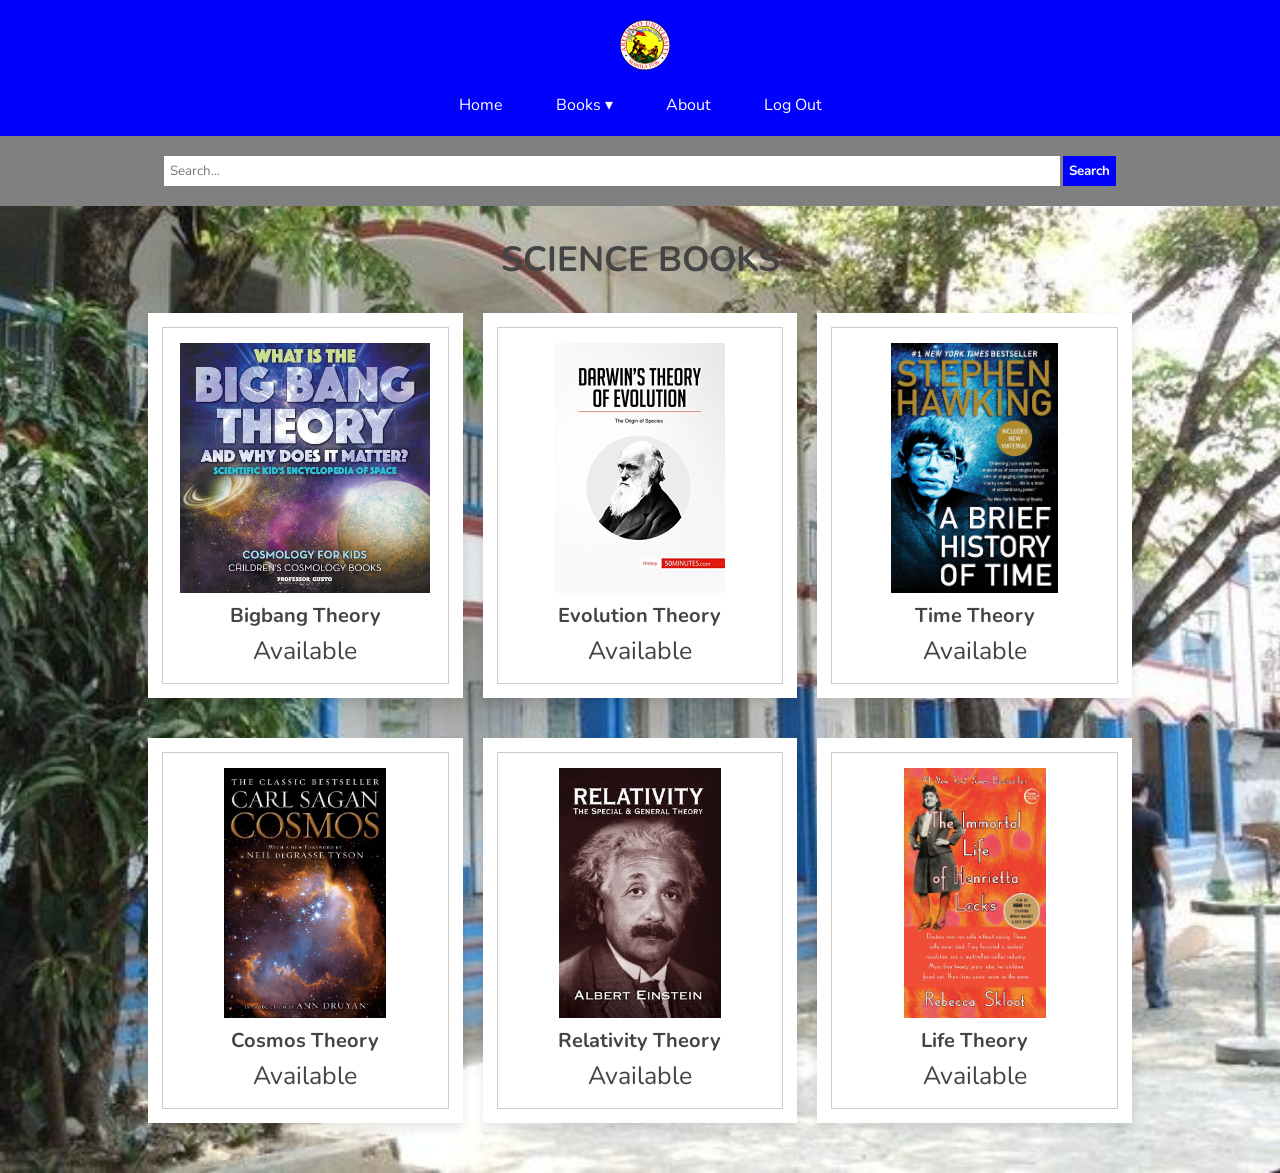
<file: tristan/Science.html>
<!DOCTYPE html>
<html lang="en">
<head>
    <meta charset="UTF-8">
    <meta name="viewport" content="width=device-width, initial-scale=1.0">
    <link rel="shortcut icon" type="x-icon" href="au.png">
    <link rel="stylesheet" href="https://cdnjs.cloudflare.com/ajax/libs/font-awesome/6.5.1/css/all.min.css">
    <link rel="stylesheet" href="science.css">
    <script src="science.js" defer></script>
<script>
        function showForm(productId) {
            
            var form = document.getElementById("reservationForm-" + productId);
            form.style.display = "block";
        
            document.getElementById("productId-" + productId).value = productId;
        }

        function closePreview() {
            var preview = document.querySelector(".preview.show");
            preview.classList.remove("show");
        }

        function togglePreview() {
            var preview = document.querySelector(".preview");
            preview.classList.toggle("show");
        }

        
document.addEventListener('DOMContentLoaded', function() {
    var userTypeSelect = document.getElementById('userType-p-1');
    var studentOptions = document.getElementById('studentOptions-p-1');
    var facultyOptions = document.getElementById('facultyOptions-p-1');

    
    userTypeSelect.addEventListener('change', function() {
        if (userTypeSelect.value === 'student') {
            studentOptions.style.display = 'block';
            facultyOptions.style.display = 'none';
        } else if (userTypeSelect.value === 'faculty') {
            studentOptions.style.display = 'none';
            facultyOptions.style.display = 'block';
        } else {
            studentOptions.style.display = 'none';
            facultyOptions.style.display = 'none';
        }
    });
});

    </script>

    <style>
        body {
            background: #eee;
            background-image: url(background.jpg);
            background-size: cover;
            background-position: center;
        }
        

.search-bar {
    position: sticky;
    top: 0;
    background-color: grey;
    text-align: center;
    padding: 20px 0;
}
.search-bar input[type="text"] {
    padding: 6px;
    width: 70%;
    box-sizing: border-box;
}
.search-bar button {
    padding: 6px;
    background-color: blue;
    color: white;
    font-style: inherit;
    font-weight: bold;
    transition: box-shadow 0.4s;
}
.search-bar button:hover {
    box-shadow: 0 4px 32px hsla(229, 100%, 3%, 0.4); 
}
.container {
    width: 80%;
    margin: 0 auto;
}
.title {
    margin-bottom: 10px;
}
.book {
    display: block;
    margin-bottom: 20px;
}
        
        #reservationForm-p-1,
        #reservationForm-p-2,
        #reservationForm-p-3,
        #reservationForm-p-4,
        #reservationForm-p-5,
        #reservationForm-p-6 {
            max-width: 400px;
            margin: 0 auto;
            padding: 20px;
            background-color: #f9f9f9;
            border: 1px solid #ccc;
            border-radius: 5px;
            max-height: 300px;
            overflow-y: auto;
        }

        #reservationForm-p-1 label,
        #reservationForm-p-2 label,
        #reservationForm-p-3 label,
        #reservationForm-p-4 label,
        #reservationForm-p-5 label,
        #reservationForm-p-6 label {
            display: block;
            margin-bottom: 5px;
            font-size: 1.5rem;
        }

        #reservationForm-p-1 input[type="text"],
        #reservationForm-p-1 select,
        #reservationForm-p-1 input[type="date"],
        #reservationForm-p-2 input[type="text"],
        #reservationForm-p-2 select,
        #reservationForm-p-2 input[type="date"],
        #reservationForm-p-3 input[type="text"],
        #reservationForm-p-3 select,
        #reservationForm-p-3 input[type="date"],
        #reservationForm-p-4 input[type="text"],
        #reservationForm-p-4 select,
        #reservationForm-p-4 input[type="date"],
        #reservationForm-p-5 input[type="text"],
        #reservationForm-p-5 select,
        #reservationForm-p-5 input[type="date"],
        #reservationForm-p-6 input[type="text"],
        #reservationForm-p-6 select,
        #reservationForm-p-6 input[type="date"] {
            width: calc(100% - 16px); 
            padding: 8px;
            margin-bottom: 15px;
            border: 1px solid #ccc;
            border-radius: 3px;
        }

        #reservationForm-p-1 button,
        #reservationForm-p-2 button,
        #reservationForm-p-3 button,
        #reservationForm-p-4 button,
        #reservationForm-p-5 button,
        #reservationForm-p-6 button {
            width: calc(100% - 16px); 
            padding: 10px;
            background-color: #4caf50;
            color: #fff;
            border: none;
            border-radius: 3px;
            cursor: pointer;
            transition: background-color 0.3s ease;
        }

        #reservationForm-p-1 button:hover,
        #reservationForm-p-2 button:hover,
        #reservationForm-p-3 button:hover,
        #reservationForm-p-4 button:hover,
        #reservationForm-p-5 button:hover,
        #reservationForm-p-6 button:hover {
            background-color: #45a049;
        }

        #studentOptions,
        #facultyOptions,
        #studentOptions-p-3,
        #facultyOptions-p-3,
        #studentOptions-p-4,
        #facultyOptions-p-4,
        #studentOptions-p-5,
        #facultyOptions-p-5,
        #studentOptions-p-6,
        #facultyOptions-p-6 {
            margin-top: 10px;
        }

        #studentOptions select,
        #facultyOptions select,
        #studentOptions-p-3 select,
        #facultyOptions-p-3 select,
        #studentOptions-p-4 select,
        #facultyOptions-p-4 select,
        #studentOptions-p-5 select,
        #facultyOptions-p-5 select,
        #studentOptions-p-6 select,
        #facultyOptions-p-6 select {
            width: calc(100% - 18px);
            padding: 8px;
            margin-top: 5px;
        }
    </style>
    <title>Science Books</title>
</head>
<body>
    <ul>
        <li><a href="gr2.html"><img src="au.png" alt=""></a></li>
        <ul>
            <li><a href="gr2.html">Home</a></li>           
            <li><a href="books.html">Books ▾</a>
            
                <ul class="dropdown">
                    <li><a href="math.html">MATH BOOKS</a></li>
                    <li><a href="english.html">ENGLISH BOOKS</a></li>
                    <li><a href="Science.html">SCIENCE BOOKS</a></li>
                    <li><a href="geography.html">GEOGRAPHY BOOKS</a></li>
                 </ul>
            
            </li>
            <li><a href="Thirdpage.html">About</a></li>
            <li><a href="loginpage.php">Log out</a></li>
        </ul>
    </ul>  
<script>

function searchBooks() {
    var input, filter, container, books, book, i;
    input = document.getElementById('searchInput');
    filter = input.value.toUpperCase();
    container = document.getElementsByClassName('products-container')[0];
    books = container.getElementsByClassName('book');

    for (i = 0; i < books.length; i++) {
        book = books[i];
        if (book.getElementsByTagName('h3')[0].innerText.toUpperCase().indexOf(filter) > -1) {
            book.style.display = "";
        } else {
            book.style.display = "none";
        }
    }
}
</script>

<div class="search-bar">
    <input type="text" id="searchInput" placeholder="Search...">
    <button type="button" onclick="searchBooks()">Search</button>
</div>

    <div class="container">
        <h3 class="title">Science Books</h3>

        <div class="products-container">
            <div class="book" data-name="p-1" onclick="showForm('p-1')">
                <img src="theory.jpg" alt="">
                <h3>Bigbang theory</h3>
                <div class="avail">Available</div>
            </div>

            <div class="book" data-name="p-2" onclick="showForm('p-2')">
                <img src="darwin.jpg" alt="">
                <h3>Evolution theory</h3>
                <div class="avail">Available</div>
            </div>

            <div class="book" data-name="p-3" onclick="showForm('p-3')">
                <img src="time.jpg" alt="">
                <h3>Time theory</h3>
                <div class="avail">Available</div>
            </div>

            <div class="book" data-name="p-4" onclick="showForm('p-4')">
                <img src="cosmos.jpg" alt="">
                <h3>Cosmos theory</h3>
                <div class="avail">Available</div>
            </div>

            <div class="book" data-name="p-5" onclick="showForm('p-5')">
                <img src="relativity.jpg" alt="">
                <h3>Relativity theory</h3>
                <div class="avail">Available</div>
            </div>

            <div class="book" data-name="p-6" onclick="showForm('p-6')">
                <img src="lifejpg.jpg" alt="">
                <h3>Life theory</h3>
                <div class="avail">Available</div>
            </div>

        </div>

    </div>
    <div class="products-preview">

        <div class="preview " data-target="p-1">
            <i class="fas fa-times" onclick="closePreview()"></i>
            <img src="theory.jpg" alt="">
            <h3>Bigbang Theory</h3>
            <div class="stars">
                <p>Author Name<br>Georges Lemaître</p>
            </div>
            <p>Returned Before 2 Days!!</p>
            <div class="avail">Available</div>
            <div class="buttons">
            <a href="#" class="Cart" onclick="showForm('p-1')">Reserve Now</a>
        </div>
    
        <div id="reservationForm-p-1" style="display: none;">
            <form id="reservationData-p-1" action="reserve.php" method="post">
                <input type="hidden" id="productId-p-1" name="productId" value="p-1">
               
                <label for="name-p-1">Student's Name:</label>
                <input type="text" id="name-p-1" name="name" placeholder="Your name">
                
                <label for="grade">LRN ID:</label>
                <input type="text" id="grade-p-1" name="grade" placeholder="LRN ID">

                <label for="section">Students Grade&Section:</label>
                <input type="text" id="section-p-1" name="section" placeholder="Students Grade&Section">

                <label for="adviser">Adviser:</label>
                <input type="text" id="adviser-p-1" name="adviser" placeholder="Your Adviser">

                <label for="contact">Author Name:</label>
                <input type="text" id="contact-p-1" name="contact" placeholder="Author">

                <label for="title">Title of Book Borrowed:</label>
                <input type="text" id="title-p-1" name="title" placeholder="Title of the book">

                <label for="userType">User Type:</label>
                <select id="userType-p-1" name="userType">
                    <option value="student">Student</option>
                    <option value="faculty">Faculty</option>
                </select>

                <div id="studentOptions-p-1" style="display: none;">
                    <label for="studentType">Student Type:</label>
                    <select id="studentType-p-1" name="studentType">
                        <option value="junior">Junior</option>
                        <option value="senior">Senior</option>
                    </select>
                </div>

                <div id="facultyOptions-p-1" style="display: none;">
                    <label for="facultyType">Faculty Type:</label>
                    <select id="facultyType-p-1" name="facultyType">
                        <option value="senior">Senior</option>
                        <option value="junior">Junior</option>
                        <option value="admin">Admin</option>
                    </select>
                </div>

                <label for="dateBorrowed">Date Reserved:</label>
                <input type="date" id="dateBorrowed-p-1" name="dateBorrowed">

                <label for="accessionNo">Accession No.:</label>
                <input type="text" id="accessionNo-p-1" name="accessionNo" placeholder="Accession No.">

                
                <button type="submit">Reserve!</button>
            </form>
        </div>
        </div>

        <div class="preview" data-target="p-2">
            <i class="fas fa-times" onclick="closePreview()"></i>
            <img src="darwin.jpg" alt="">
            <h3>Science Darwin Theory</h3>
            <div class="stars">
                <p>Author Name<br>Charles Darwin</p>
            </div>
            <p>Returned Before 2 Days!!</p>
            <div class="avail">Available</div>
            <div class="buttons">
            <a href="#" class="Cart" onclick="showForm('p-2')">Reserve Now</a>
        </div>
        <div id="reservationForm-p-2" style="display: none;">
            <form id="reservationData-p-2" action="reserve.php" method="post">
                <input type="hidden" id="productId-p-2" name="productId" value="p-2"> 
             
                <label for="name-p-2">Student's Name:</label>
                <input type="text" id="name-p-2" name="name" placeholder="Your name">
                
                <label for="grade">LRN ID:</label>
                <input type="text" id="grade-p-2" name="grade" placeholder="LRN ID">

                <label for="section">Students Grade&Section:</label>
                <input type="text" id="section-p-2" name="section" placeholder="Students Grade&Section">

                <label for="adviser">Adviser:</label>
                <input type="text" id="adviser-p-2" name="adviser" placeholder="Your Adviser">

                <label for="contact">Author Name:</label>
                <input type="text" id="contact-p-2" name="contact" placeholder="Author">

                <label for="title">Title of Book Borrowed:</label>
                <input type="text" id="title-p-2" name="title" placeholder="Title of the book">

                <label for="userType">User Type:</label>
                <select id="userType-p-2" name="userType">
                    <option value="student">Student</option>
                    <option value="faculty">Faculty</option>
                </select>

                <div id="studentOptions-p-2" style="display: none;">
                    <label for="studentType">Student Type:</label>
                    <select id="studentType-p-2" name="studentType">
                        <option value="junior">Junior</option>
                        <option value="senior">Senior</option>
                    </select>
                </div>

                <div id="facultyOptions-p-2" style="display: none;">
                    <label for="facultyType">Faculty Type:</label>
                    <select id="facultyType-p-2" name="facultyType">
                        <option value="senior">Senior</option>
                        <option value="junior">Junior</option>
                        <option value="admin">Admin</option>
                    </select>
                </div>

                <label for="dateBorrowed">Date Reserved:</label>
                <input type="date" id="dateBorrowed-p-2" name="dateBorrowed">

                <label for="accessionNo">Accession No.:</label>
                <input type="text" id="accessionNo-p-2" name="accessionNo" placeholder="Accession No.">

                
                <button type="submit">Reserve!</button>
            </form>
        </div>
        </div>

        <div class="preview" data-target="p-3">
            <i class="fas fa-times" onclick="closePreview()"></i>
            <img src="time.jpg" alt="">
            <h3>Science Time Theory</h3>
            <div class="stars">
                <p>Author Name<br>Stephen Hawking</p>
            </div>
            <p>Returned Before 2 Days!!</p>
            <div class="avail">Available</div>
            <div class="buttons">
        <a href="#" class="Cart" onclick="showForm('p-3')">Reserve Now</a>
    </div>
    <div id="reservationForm-p-3" style="display: none;">
        <form id="reservationData-p-3" action="reserve.php" method="post">
            <input type="hidden" id="productId-p-3" name="productId">
   
            <label for="name-p-3">Student's Name:</label>
            <input type="text" id="name-p-3" name="name" placeholder="Your name">
            
            <label for="grade">LRN ID:</label>
            <input type="text" id="grade-p-3" name="grade" placeholder="LRN ID">

            <label for="section">Students Grade&Section:</label>
            <input type="text" id="section-p-3" name="section" placeholder="Students Grade&Section">

            <label for="adviser">Adviser:</label>
            <input type="text" id="adviser-p-3" name="adviser" placeholder="Your Adviser">

            <label for="contact">Author Name:</label>
            <input type="text" id="contact-p-3" name="contact" placeholder="Author">

            <label for="title">Title of Book Borrowed:</label>
            <input type="text" id="title-p-3" name="title" placeholder="Title of the book">

            <label for="userType">User Type:</label>
            <select id="userType-p-3" name="userType">
                <option value="student">Student</option>
                <option value="faculty">Faculty</option>
            </select>

            <div id="studentOptions-p-3" style="display: none;">
                <label for="studentType">Student Type:</label>
                <select id="studentType-p-3" name="studentType">
                    <option value="junior">Junior</option>
                    <option value="senior">Senior</option>
                </select>
            </div>

            <div id="facultyOptions-p-3" style="display: none;">
                <label for="facultyType">Faculty Type:</label>
                <select id="facultyType-p-3" name="facultyType">
                    <option value="senior">Senior</option>
                    <option value="junior">Junior</option>
                    <option value="admin">Admin</option>
                </select>
            </div>

            <label for="dateBorrowed">Date Reserved:</label>
            <input type="date" id="dateBorrowed-p-3" name="dateBorrowed">

            <label for="accessionNo">Accession No.:</label>
            <input type="text" id="accessionNo-p-3" name="accessionNo" placeholder="Accession No.">

            
            <button type="submit">Reserve!</button>
        </form>
    </div>
        </div>
        
        <div class="preview" data-target="p-4">
            <i class="fas fa-times" onclick="closePreview()"></i>
            <img src="cosmos.jpg" alt="">
            <h3>Cosmos Theory</h3>
            <div class="stars">
                <p>Author Name<br>Ann Druyan</p>
            </div>
            <p>Returned Before 2 Days!!</p>
            <div class="avail">Available</div>
            <div class="buttons">
        <a href="#" class="Cart" onclick="showForm('p-4')">Reserve Now</a>
    </div>
    <div id="reservationForm-p-4" style="display: none;">
        <form id="reservationData-p-4" action="reserve.php" method="post">
            <input type="hidden" id="productId-p-4" name="productId">
        
            <label for="name-p-4">Student's Name:</label>
            <input type="text" id="name-p-4" name="name" placeholder="Your name">
            
            <label for="grade">LRN ID:</label>
            <input type="text" id="grade-p-4" name="grade" placeholder="LRN ID">

            <label for="section">Students Grade&Section:</label>
            <input type="text" id="section-p-4" name="section" placeholder="Students Grade&Section">

            <label for="adviser">Adviser:</label>
            <input type="text" id="adviser-p-4" name="adviser" placeholder="Your Adviser">

            <label for="contact">Author Name:</label>
            <input type="text" id="contact-p-4" name="contact" placeholder="Author">

            <label for="title">Title of Book Borrowed:</label>
            <input type="text" id="title-p-4" name="title" placeholder="Title of the book">

            <label for="userType">User Type:</label>
            <select id="userType-p-4" name="userType">
                <option value="student">Student</option>
                <option value="faculty">Faculty</option>
            </select>

            <div id="studentOptions-p-4" style="display: none;">
                <label for="studentType">Student Type:</label>
                <select id="studentType-p-4" name="studentType">
                    <option value="junior">Junior</option>
                    <option value="senior">Senior</option>
                </select>
            </div>

            <div id="facultyOptions-p-4" style="display: none;">
                <label for="facultyType">Faculty Type:</label>
                <select id="facultyType-p-4" name="facultyType">
                    <option value="senior">Senior</option>
                    <option value="junior">Junior</option>
                    <option value="admin">Admin</option>
                </select>
            </div>

            <label for="dateBorrowed">Date Reserved:</label>
            <input type="date" id="dateBorrowed-p-4" name="dateBorrowed">

            <label for="accessionNo">Accession No.:</label>
            <input type="text" id="accessionNo-p-4" name="accessionNo" placeholder="Accession No.">

            
            <button type="submit">Reserve!</button>
        </form>
    </div>
        </div>

        <div class="preview" data-target="p-5">
            <i class="fas fa-times" onclick="closePreview()"></i>
            <img src="relativity.jpg" alt="">
            <h3>Science Relativity Theory</h3>
            <div class="stars">
                <p>Author Name<br>Albert Einstein</p>
            </div>
            <p>Returned Before 2 Days!!</p>
            <div class="avail">Available</div>
                <div class="buttons">
        <a href="#" class="Cart" onclick="showForm('p-5')">Reserve Now</a>
    </div>
    <div id="reservationForm-p-5" style="display: none;">
    <form id="reservationData-p-5" action="reserve.php" method="post">
        <input type="hidden" id="productId-p-5" name="productId">
 
        <label for="name">Student's Name:</label>
        <input type="text" id="name-p-5" name="name" placeholder="Your name">

        <label for="grade">LRN ID:</label>
        <input type="text" id="grade-p-5" name="grade" placeholder="LRN ID">

        <label for="section">Student's Grade&Section:</label>
        <input type="text" id="section-p-5" name="section" placeholder="Student's Grade&Section">

        <label for="adviser">Adviser:</label>
        <input type="text" id="adviser-p-5" name="adviser" placeholder="Your Adviser">

        <label for="contact">Author Name:</label>
        <input type="text" id="contact-p-5" name="contact" placeholder="Author">

        <label for="title">Title of Book Borrowed:</label>
        <input type="text" id="title-p-5" name="title" placeholder="Title of the book">

        <label for="userType">User Type:</label>
        <select id="userType-p-5" name="userType">
            <option value="student">Student</option>
            <option value="faculty">Faculty</option>
        </select>

        <div id="studentOptions-p-5" style="display: none;">
            <label for="studentType">Student Type:</label>
            <select id="studentType-p-5" name="studentType">
                <option value="junior">Junior</option>
                <option value="senior">Senior</option>
            </select>
        </div>

        <div id="facultyOptions-p-5" style="display: none;">
            <label for="facultyType">Faculty Type:</label>
            <select id="facultyType-p-5" name="facultyType">
                <option value="senior">Senior</option>
                <option value="junior">Junior</option>
                <option value="admin">Admin</option>
            </select>
        </div>

        <label for="dateBorrowed">Date Reserved:</label>
        <input type="date" id="dateBorrowed-p-5" name="dateBorrowed">

        <label for="accessionNo">Accession No.:</label>
        <input type="text" id="accessionNo-p-5" name="accessionNo" placeholder="Accession No.">

        

        <button type="submit">Reserve!</button>
    </form>
</div>
        </div>

        <div class="preview" data-target="p-6">
            <i class="fas fa-times" onclick="closePreview()"></i>
            <img src="lifejpg.jpg" alt="">
            <h3>Science Life Theory</h3>
            <div class="stars">
                <p>Author Name<br>Rebecca Skloot</p>
            </div>
            <p>Returned Before 2 Days!!</p>
            <div class="avail">Available</div>
            <div class="buttons">
        <a href="#" class="Cart" onclick="showForm('p-6')">Reserve Now</a>
    </div>

    <div id="reservationForm-p-6" style="display: none;">
        <form id="reservationData-p-6" action="reserve.php" method="post">
            <input type="hidden" id="productId-p-6" name="productId">
            
            <label for="name">Student's Name:</label>
            <input type="text" id="name-p-6" name="name" placeholder="Your name">

            <label for="grade">LRN ID:</label>
            <input type="text" id="grade-p-6" name="grade" placeholder="LRN ID">

            <label for="section-p-6">Student's Grade&Section:</label>
            <input type="text" id="section-p-6" name="section" placeholder="Student's Grade&Section">

            <label for="adviser">Adviser:</label>
            <input type="text" id="adviser-p-6" name="adviser" placeholder="Your Adviser">

            <label for="contact">Author Name:</label>
            <input type="text" id="contact-p-6" name="contact" placeholder="Author">

            <label for="title">Title of Book Borrowed:</label>
            <input type="text" id="title-p-6" name="title" placeholder="Title of the book">

            <label for="userType">User Type:</label>
            <select id="userType-p-6" name="userType">
                <option value="student">Student</option>
                <option value="faculty">Faculty</option>
            </select>

            <div id="studentOptions-p-6" style="display: none;">
                <label for="studentType">Student Type:</label>
                <select id="studentType-p-6" name="studentType">
                    <option value="junior">Junior</option>
                    <option value="senior">Senior</option>
                </select>
            </div>

            <div id="facultyOptions-p-6" style="display: none;">
                <label for="facultyType">Faculty Type:</label>
                <select id="facultyType-p-6" name="facultyType">
                    <option value="senior">Senior</option>
                    <option value="junior">Junior</option>
                    <option value="admin">Admin</option>
                </select>
            </div>

            <label for="dateBorrowed">Date Reserved:</label>
            <input type="date" id="dateBorrowed-p-6" name="dateBorrowed">

            <label for="accessionNo">Accession No.:</label>
            <input type="text" id="accessionNo-p-6" name="accessionNo" placeholder="Accession No.">

           

            <button type="submit">Reserve!</button>
        </form>
    </div>
        </div>



    </div>
</body>
</html>
</file>
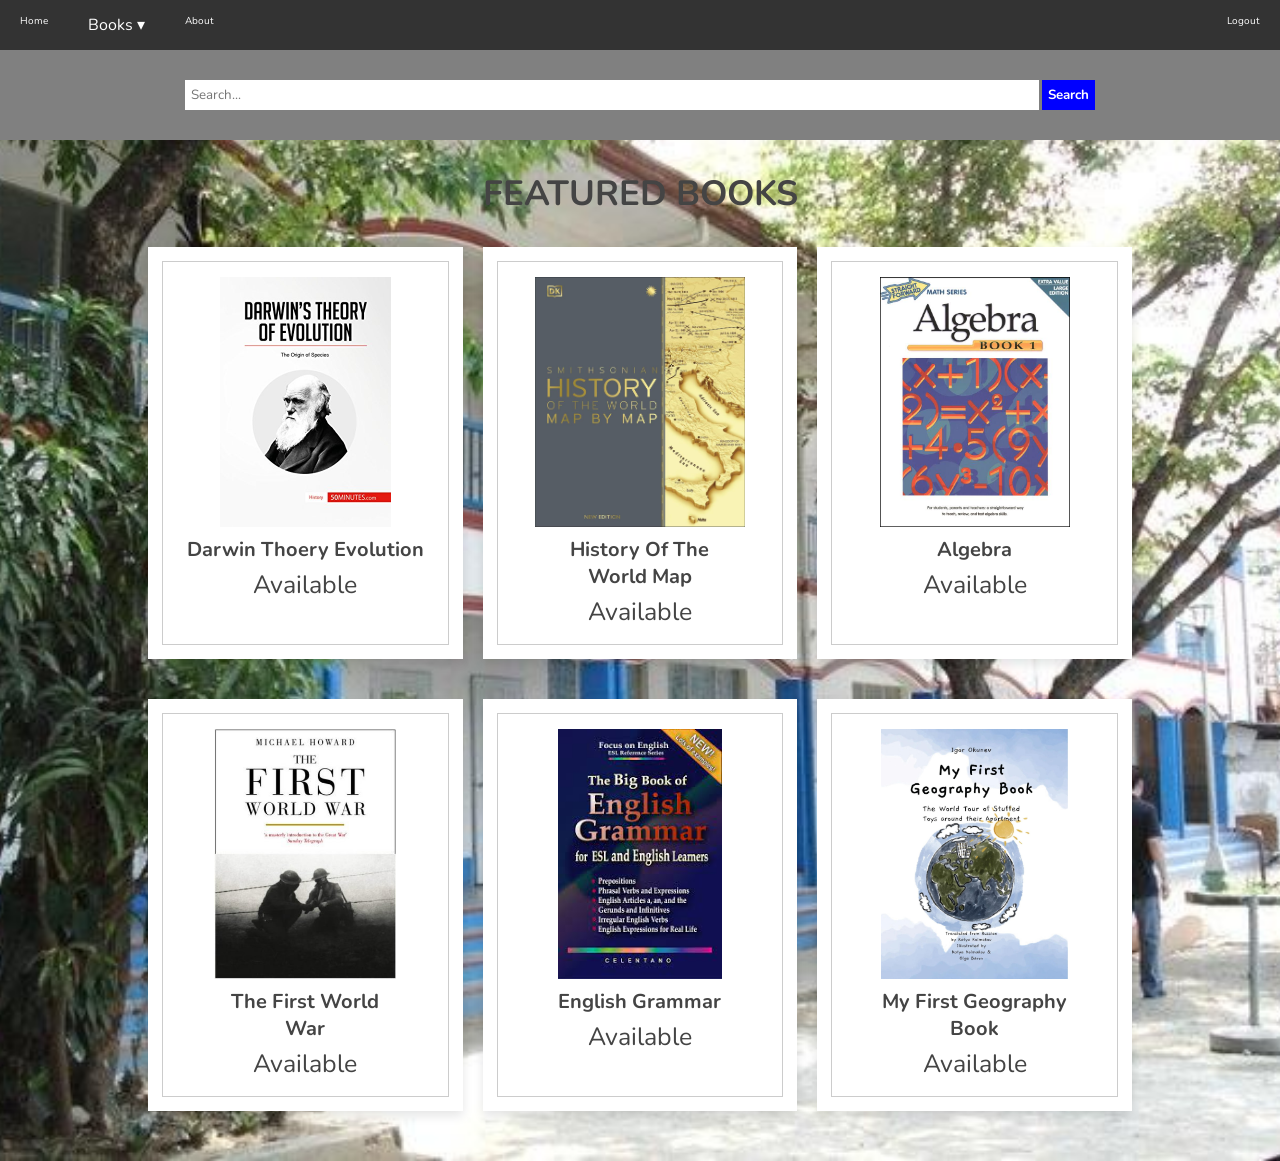
<file: tristan/try.html>
<!DOCTYPE html>
<html lang="en">
<head>
    <meta charset="UTF-8">
    <meta name="viewport" content="width=device-width, initial-scale=1.0">
    <link rel="shortcut icon" type="x-icon" href="au.png">
    <link rel="stylesheet" href="https://cdnjs.cloudflare.com/ajax/libs/font-awesome/6.5.1/css/all.min.css">
    <link rel="stylesheet" href="geography.css">
    <script src="geography.js" defer></script>

    <script>
        function showForm(productId) {
            
            var form = document.getElementById("reservationForm-" + productId);
            form.style.display = "block";
            
            document.getElementById("productId-" + productId).value = productId;
        }

        function closePreview() {
            var preview = document.querySelector(".preview.show");
            preview.classList.remove("show");
        }

        function togglePreview() {
            var preview = document.querySelector(".preview");
            preview.classList.toggle("show");
        }

        
document.addEventListener('DOMContentLoaded', function() {
    var userTypeSelect = document.getElementById('userType-p-1');
    var studentOptions = document.getElementById('studentOptions-p-1');
    var facultyOptions = document.getElementById('facultyOptions-p-1');


    userTypeSelect.addEventListener('change', function() {
        if (userTypeSelect.value === 'student') {
            studentOptions.style.display = 'block';
            facultyOptions.style.display = 'none';
        } else if (userTypeSelect.value === 'faculty') {
            studentOptions.style.display = 'none';
            facultyOptions.style.display = 'block';
        } else {
            studentOptions.style.display = 'none';
            facultyOptions.style.display = 'none';
        }
    });
});

    </script>
        <script>

            function searchBooks() {
                var input, filter, container, books, book, i;
                input = document.getElementById('searchInput');
                filter = input.value.toUpperCase();
                container = document.getElementsByClassName('products-container')[0];
                books = container.getElementsByClassName('book');
            
                for (i = 0; i < books.length; i++) {
                    book = books[i];
                    if (book.getElementsByTagName('h3')[0].innerText.toUpperCase().indexOf(filter) > -1) {
                        book.style.display = "";
                    } else {
                        book.style.display = "none";
                    }
                }
            }
            </script>

<style>
        
    body {
        background: #eee;
        background-image: url(background.jpg);
        background-size: cover;
        background-position: center;
    }
search-bar {
position: sticky;
top: 0;
background-color: grey;
text-align: center;
padding: 20px 0;
}
.search-bar input[type="text"] {
padding: 6px;
width: 70%;
box-sizing: border-box;
}
.search-bar button {
padding: 6px;
background-color: blue;
color: white;
font-style: inherit;
font-weight: bold;
transition: box-shadow 0.4s;
}
.search-bar button:hover {
box-shadow: 0 4px 32px hsla(229, 100%, 3%, 0.4); 
}
.container {
width: 80%;
margin: 0 auto;
}
.title {
margin-bottom: 10px;
}
.book {
display: block;
margin-bottom: 20px;
}

    
    #reservationForm-p-1,
    #reservationForm-p-2,
    #reservationForm-p-3,
    #reservationForm-p-4,
    #reservationForm-p-5,
    #reservationForm-p-6 {
        max-width: 400px;
        margin: 0 auto;
        padding: 20px;
        background-color: #f9f9f9;
        border: 1px solid #ccc;
        border-radius: 5px;
        max-height: 300px;
        overflow-y: auto;
    }

    #reservationForm-p-1 label,
    #reservationForm-p-2 label,
    #reservationForm-p-3 label,
    #reservationForm-p-4 label,
    #reservationForm-p-5 label,
    #reservationForm-p-6 label {
        display: block;
        margin-bottom: 5px;
        font-size: 1.5rem;
    }

    #reservationForm-p-1 input[type="text"],
    #reservationForm-p-1 select,
    #reservationForm-p-1 input[type="date"],
    #reservationForm-p-2 input[type="text"],
    #reservationForm-p-2 select,
    #reservationForm-p-2 input[type="date"],
    #reservationForm-p-3 input[type="text"],
    #reservationForm-p-3 select,
    #reservationForm-p-3 input[type="date"],
    #reservationForm-p-4 input[type="text"],
    #reservationForm-p-4 select,
    #reservationForm-p-4 input[type="date"],
    #reservationForm-p-5 input[type="text"],
    #reservationForm-p-5 select,
    #reservationForm-p-5 input[type="date"],
    #reservationForm-p-6 input[type="text"],
    #reservationForm-p-6 select,
    #reservationForm-p-6 input[type="date"] {
        width: calc(100% - 16px); 
        padding: 8px;
        margin-bottom: 15px;
        border: 1px solid #ccc;
        border-radius: 3px;
    }

    #reservationForm-p-1 button,
    #reservationForm-p-2 button,
    #reservationForm-p-3 button,
    #reservationForm-p-4 button,
    #reservationForm-p-5 button,
    #reservationForm-p-6 button {
        width: calc(100% - 16px); 
        padding: 10px;
        background-color: #4caf50;
        color: #fff;
        border: none;
        border-radius: 3px;
        cursor: pointer;
        transition: background-color 0.3s ease;
    }

    #reservationForm-p-1 button:hover,
    #reservationForm-p-2 button:hover,
    #reservationForm-p-3 button:hover,
    #reservationForm-p-4 button:hover,
    #reservationForm-p-5 button:hover,
    #reservationForm-p-6 button:hover {
        background-color: #45a049;
    }

    #studentOptions,
    #facultyOptions,
    #studentOptions-p-3,
    #facultyOptions-p-3,
    #studentOptions-p-4,
    #facultyOptions-p-4,
    #studentOptions-p-5,
    #facultyOptions-p-5,
    #studentOptions-p-6,
    #facultyOptions-p-6 {
        margin-top: 10px;
    }

    #studentOptions select,
    #facultyOptions select,
    #studentOptions-p-3 select,
    #facultyOptions-p-3 select,
    #studentOptions-p-4 select,
    #facultyOptions-p-4 select,
    #studentOptions-p-5 select,
    #facultyOptions-p-5 select,
    #studentOptions-p-6 select,
    #facultyOptions-p-6 select {
        width: calc(100% - 18px);
        padding: 8px;
        margin-top: 5px;
    }
</style>

<style>
    /* Style for the navigation bar */
    .navbar {
        overflow: hidden;
        background-color: #333;
    }

    /* Style for the navigation links */
    .navbar a {
        float: left;
        display: block;
        color: white;
        text-align: center;
        padding: 14px 20px;
        text-decoration: none;
    }

    /* Change color on hover */
    .navbar a:hover {
        background-color: #ddd;
        color: black;
    }

    /* Dropdown container */
    .dropdown {
        float: left;
        overflow: hidden;
    }

    /* Style for the dropdown button */
    .dropdown .dropbtn {
        font-size: 16px;
        border: none;
        outline: none;
        color: white;
        padding: 14px 20px;
        background-color: inherit;
        font-family: inherit;
        margin: 0;
    }

    /* Style for the dropdown content (hidden by default) */
    .dropdown-content {
        display: none;
        position: absolute;
        background-color: #333;
        min-width: 160px;
        z-index: 1;
    }

    /* Style for the links inside the dropdown */
    .dropdown-content a {
        float: none;
        color: white;
        padding: 12px 16px;
        text-decoration: none;
        display: block;
        text-align: left;
    }

    /* Change color of dropdown links on hover */
    .dropdown-content a:hover {
        background-color: #ddd;
        color: black;
    }

    /* Show the dropdown menu on hover */
    .dropdown:hover .dropdown-content {
        display: block;
    }
</style>
</head>
<body>

<div class="navbar">
  <a href="gr2.html">Home</a>
  <div class="dropdown">
    <button class="dropbtn">Books ▾</button>
    <div class="dropdown-content">
      <a href="math.html">Math Books</a>
      <a href="english.html">English Books</a>
      <a href="science.html">Science Books</a>
      <a href="geography.html">Geography Books</a>
    </div>
  </div> 
  <a href="Thirdpage.html">About</a>
  <a href="logout.php" style="float: right;">Logout</a>
</div>

</body>
</html>
<div class="search-bar">
    <input type="text" id="searchInput" placeholder="Search...">
    <button type="button" onclick="searchBooks()">Search</button>
</div>

    <div class="container">
        <h3 class="title">Featured Books</h3>

        <div class="products-container">
            <div class="book" data-name="p-1" onclick="showForm('p-1')">
                <img src="darwin.jpg" alt="">
                <h3>Darwin Thoery Evolution</h3>
                <div class="avail">Available</div>
            </div>

            <div class="book" data-name="p-2" onclick="showForm('p-2')">
                <img src="history.jpg" alt="">
                <h3>History Of The <br>
                    World Map</h3>
                <div class="avail">Available</div>
            </div>

            <div class="book" data-name="p-3" onclick="showForm('p-3')">
                <img src="algebra.jpg" alt="">
                <h3>Algebra</h3>
                <div class="avail">Available</div>
            </div>

            <div class="book" data-name="p-4" onclick="showForm('p-4')">
                <img src="war.jpg" alt="">
                <h3>The First World <br>
                    War</h3>
                <div class="avail">Available</div>
            </div>

            <div class="book" data-name="p-5" onclick="showForm('p-5')">
                <img src="grammar - Copy.jpg" alt="">
                <h3>English Grammar</h3>
                <div class="avail">Available</div>
            </div>

            <div class="book" data-name="p-6" onclick="showForm('p-6')">
                <img src="first.jpg" alt="">
                <h3>My First Geography<br>
                Book</h3>
                <div class="avail">Available</div>
            </div>

        </div>

    </div>
    <div class="products-preview">

        <div class="preview " data-target="p-1" >
            <i class="fas fa-times"  onclick="closePreview()"></i>></i>
            <img src="darwin.jpg" alt="">
            <h3>Darwin Thoery Evolution</h3>
            <div class="stars">
                <p>Author Name<br>Charles Darwin</p>
            </div>
            <p>Returned Before 2 Days!!</p>
            <div class="avail">Available</div>
            <div class="buttons">
            <a href="#" class="Cart" onclick="showForm('p-1')">Reserve Now</a>
        </div>
        
        <div id="reservationForm-p-1" style="display: none;">
            <form id="reservationData-p-1" action="reserve.php" method="post">
                <input type="hidden" id="productId-p-1" name="productId" value="p-1">
                
                <label for="name-p-1">Student's Name:</label>
                <input type="text" id="name-p-1" name="name" placeholder="Your name">
                
                <label for="grade">LRN ID:</label>
                <input type="text" id="grade-p-1" name="grade" placeholder="LRN ID">

                <label for="section">Students Grade&Section:</label>
                <input type="text" id="section-p-1" name="section" placeholder="Students Grade&Section">

                <label for="adviser">Adviser:</label>
                <input type="text" id="adviser-p-1" name="adviser" placeholder="Your Adviser">

                <label for="contact">Author Name:</label>
                <input type="text" id="contact-p-1" name="contact" placeholder="Author">

                <label for="title">Title of Book Borrowed:</label>
                <input type="text" id="title-p-1" name="title" placeholder="Title of the book">

                <label for="userType">User Type:</label>
                <select id="userType-p-1" name="userType">
                    <option value="student">Student</option>
                    <option value="faculty">Faculty</option>
                </select>

                <div id="studentOptions-p-1" style="display: none;">
                    <label for="studentType">Student Type:</label>
                    <select id="studentType-p-1" name="studentType">
                        <option value="junior">Junior</option>
                        <option value="senior">Senior</option>
                    </select>
                </div>

                <div id="facultyOptions-p-1" style="display: none;">
                    <label for="facultyType">Faculty Type:</label>
                    <select id="facultyType-p-1" name="facultyType">
                        <option value="senior">Senior</option>
                        <option value="junior">Junior</option>
                        <option value="admin">Admin</option>
                    </select>
                </div>

                <label for="dateBorrowed">Date Reserved:</label>
                <input type="date" id="dateBorrowed-p-1" name="dateBorrowed">

                <label for="accessionNo">Accession No.:</label>
                <input type="text" id="accessionNo-p-1" name="accessionNo" placeholder="Accession No.">

                
                <button type="submit">Reserve!</button>
            </form>
        </div>
        </div>

        <div class="preview" data-target="p-2">
            <i class="fas fa-times" onclick="closePreview()"></i>
            <img src="history.jpg" alt="">
            <h3>History Of The <br>
                World Map</h3>
                <div class="stars">
                    <p>Author Name<br>Smithsonian</p>
                </div>
                <p>Returned Before 2 Days!!</p>
            <div class="avail">Available</div>
            <div class="buttons">
            <a href="#" class="Cart" onclick="showForm('p-2')">Reserve Now</a>
        </div>
        <div id="reservationForm-p-2" style="display: none;">
            <form id="reservationData-p-2" action="reserve.php" method="post">
                <input type="hidden" id="productId-p-2" name="productId" value="p-2"> 
                
                <label for="name-p-2">Student's Name:</label>
                <input type="text" id="name-p-2" name="name" placeholder="Your name">
                
                <label for="grade">LRN ID:</label>
                <input type="text" id="grade-p-2" name="grade" placeholder="LRN ID">

                <label for="section">Students Grade&Section:</label>
                <input type="text" id="section-p-2" name="section" placeholder="Students Grade&Section">

                <label for="adviser">Adviser:</label>
                <input type="text" id="adviser-p-2" name="adviser" placeholder="Your Adviser">

                <label for="contact">Author Name:</label>
                <input type="text" id="contact-p-2" name="contact" placeholder="Author">

                <label for="title">Title of Book Borrowed:</label>
                <input type="text" id="title-p-2" name="title" placeholder="Title of the book">

                <label for="userType">User Type:</label>
                <select id="userType-p-2" name="userType">
                    <option value="student">Student</option>
                    <option value="faculty">Faculty</option>
                </select>

                <div id="studentOptions-p-2" style="display: none;">
                    <label for="studentType">Student Type:</label>
                    <select id="studentType-p-2" name="studentType">
                        <option value="junior">Junior</option>
                        <option value="senior">Senior</option>
                    </select>
                </div>

                <div id="facultyOptions-p-2" style="display: none;">
                    <label for="facultyType">Faculty Type:</label>
                    <select id="facultyType-p-2" name="facultyType">
                        <option value="senior">Senior</option>
                        <option value="junior">Junior</option>
                        <option value="admin">Admin</option>
                    </select>
                </div>

                <label for="dateBorrowed">Date Reserved:</label>
                <input type="date" id="dateBorrowed-p-2" name="dateBorrowed">

                <label for="accessionNo">Accession No.:</label>
                <input type="text" id="accessionNo-p-2" name="accessionNo" placeholder="Accession No.">

                
                <button type="submit">Reserve!</button>
            </form>
        </div>
        </div>

        <div class="preview" data-target="p-3">
            <i class="fas fa-times" onclick="closePreview()"></i>
            <img src="algebra.jpg" alt="">
            <h3>Darwin Thoery Evolution</h3>
            <div class="stars">
                <p>Author Name<br></p>
            </div>
            <p>Returned Before 2 Days!!</p>
            <div class="avail">Available</div>
            <div class="buttons">
        <a href="#" class="Cart" onclick="showForm('p-3')">Reserve Now</a>
    </div>
    <div id="reservationForm-p-3" style="display: none;">
        <form id="reservationData-p-3" action="reserve.php" method="post">
            <input type="hidden" id="productId-p-3" name="productId">
            
            <label for="name-p-3">Student's Name:</label>
            <input type="text" id="name-p-3" name="name" placeholder="Your name">
            
            <label for="grade">LRN ID:</label>
            <input type="text" id="grade-p-3" name="grade" placeholder="LRN ID">

            <label for="section">Students Grade&Section:</label>
            <input type="text" id="section-p-3" name="section" placeholder="Students Grade&Section">

            <label for="adviser">Adviser:</label>
            <input type="text" id="adviser-p-3" name="adviser" placeholder="Your Adviser">

            <label for="contact">Author Name:</label>
            <input type="text" id="contact-p-3" name="contact" placeholder="Author">

            <label for="title">Title of Book Borrowed:</label>
            <input type="text" id="title-p-3" name="title" placeholder="Title of the book">

            <label for="userType">User Type:</label>
            <select id="userType-p-3" name="userType">
                <option value="student">Student</option>
                <option value="faculty">Faculty</option>
            </select>

            <div id="studentOptions-p-3" style="display: none;">
                <label for="studentType">Student Type:</label>
                <select id="studentType-p-3" name="studentType">
                    <option value="junior">Junior</option>
                    <option value="senior">Senior</option>
                </select>
            </div>

            <div id="facultyOptions-p-3" style="display: none;">
                <label for="facultyType">Faculty Type:</label>
                <select id="facultyType-p-3" name="facultyType">
                    <option value="senior">Senior</option>
                    <option value="junior">Junior</option>
                    <option value="admin">Admin</option>
                </select>
            </div>

            <label for="dateBorrowed">Date Reserved:</label>
            <input type="date" id="dateBorrowed-p-3" name="dateBorrowed">

            <label for="accessionNo">Accession No.:</label>
            <input type="text" id="accessionNo-p-3" name="accessionNo" placeholder="Accession No.">

            
            <button type="submit">Reserve!</button>
        </form>
    </div>
        </div>
        
        <div class="preview" data-target="p-4">
            <i class="fas fa-times" onclick="closePreview()"></i>
            <img src="war.jpg" alt="">
            <h3>The First World <br>
                War</h3>
                <div class="stars">
                    <p>Author Name<br>Michael Howard</p>
                </div>
                <p>Returned Before 2 Days!!</p>
            <div class="avail">Available</div>
            <div class="buttons">
        <a href="#" class="Cart" onclick="showForm('p-4')">Reserve Now</a>
    </div>
    <div id="reservationForm-p-4" style="display: none;">
        <form id="reservationData-p-4" action="reserve.php" method="post">
            <input type="hidden" id="productId-p-4" name="productId">
    
            <label for="name-p-4">Student's Name:</label>
            <input type="text" id="name-p-4" name="name" placeholder="Your name">
           
            <label for="grade">LRN ID:</label>
            <input type="text" id="grade-p-4" name="grade" placeholder="LRN ID">

            <label for="section">Students Grade&Section:</label>
            <input type="text" id="section-p-4" name="section" placeholder="Students Grade&Section">

            <label for="adviser">Adviser:</label>
            <input type="text" id="adviser-p-4" name="adviser" placeholder="Your Adviser">

            <label for="contact">Author Name:</label>
            <input type="text" id="contact-p-4" name="contact" placeholder="Author">

            <label for="title">Title of Book Borrowed:</label>
            <input type="text" id="title-p-4" name="title" placeholder="Title of the book">

            <label for="userType">User Type:</label>
            <select id="userType-p-4" name="userType">
                <option value="student">Student</option>
                <option value="faculty">Faculty</option>
            </select>

            <div id="studentOptions-p-4" style="display: none;">
                <label for="studentType">Student Type:</label>
                <select id="studentType-p-4" name="studentType">
                    <option value="junior">Junior</option>
                    <option value="senior">Senior</option>
                </select>
            </div>

            <div id="facultyOptions-p-4" style="display: none;">
                <label for="facultyType">Faculty Type:</label>
                <select id="facultyType-p-4" name="facultyType">
                    <option value="senior">Senior</option>
                    <option value="junior">Junior</option>
                    <option value="admin">Admin</option>
                </select>
            </div>

            <label for="dateBorrowed">Date Reserved:</label>
            <input type="date" id="dateBorrowed-p-4" name="dateBorrowed">

            <label for="accessionNo">Accession No.:</label>
            <input type="text" id="accessionNo-p-4" name="accessionNo" placeholder="Accession No.">

            
            <button type="submit">Reserve!</button>
        </form>
    </div>
        </div>

        <div class="preview" data-target="p-5">
            <i class="fas fa-times" onclick="closePreview()"></i>
            <img src="grammar - Copy.jpg" alt="">
            <h3>English Grammar</h3>
            <div class="stars">
                <p>Author Name<br>Celentano</p>
            </div>
            <p>Returned Before 2 Days!!</p>
            <div class="avail">Available</div>
            <div class="buttons">
        <a href="#" class="Cart" onclick="showForm('p-5')">Reserve Now</a>
    </div>
    <div id="reservationForm-p-5" style="display: none;">
    <form id="reservationData-p-5" action="reserve.php" method="post">
        <input type="hidden" id="productId-p-5" name="productId">
        
        <label for="name">Student's Name:</label>
        <input type="text" id="name-p-5" name="name" placeholder="Your name">

        <label for="grade">LRN ID:</label>
        <input type="text" id="grade-p-5" name="grade" placeholder="LRN ID">

        <label for="section">Students Grade&Section:</label>
        <input type="text" id="section-p-5" name="section" placeholder="Students Grade&Section">

        <label for="adviser">Adviser:</label>
        <input type="text" id="adviser-p-5" name="adviser" placeholder="Your Adviser">

        <label for="contact">Author Name:</label>
        <input type="text" id="contact-p-5" name="contact" placeholder="Author">

        <label for="title">Title of Book Borrowed:</label>
        <input type="text" id="title-p-5" name="title" placeholder="Title of the book">

        <label for="userType">User Type:</label>
        <select id="userType-p-5" name="userType">
            <option value="student">Student</option>
            <option value="faculty">Faculty</option>
        </select>

        <div id="studentOptions-p-5" style="display: none;">
            <label for="studentType">Student Type:</label>
            <select id="studentType-p-5" name="studentType">
                <option value="junior">Junior</option>
                <option value="senior">Senior</option>
            </select>
        </div>

        <div id="facultyOptions-p-5" style="display: none;">
            <label for="facultyType">Faculty Type:</label>
            <select id="facultyType-p-5" name="facultyType">
                <option value="senior">Senior</option>
                <option value="junior">Junior</option>
                <option value="admin">Admin</option>
            </select>
        </div>

        <label for="dateBorrowed">Date Reserved:</label>
        <input type="date" id="dateBorrowed-p-5" name="dateBorrowed">

        <label for="accessionNo">Accession No.:</label>
        <input type="text" id="accessionNo-p-5" name="accessionNo" placeholder="Accession No.">

        

        <button type="submit">Reserve!</button>
    </form>
</div>
        </div>

        <div class="preview" data-target="p-6">
            <i class="fas fa-times" onclick="closePreview()"></i>
            <img src="first.jpg" alt="">
            <h3>My First Geography<br>
                Book</h3>
            <<div class="stars">
                <p>Author Name<br>Igor Okunev</p>
            </div>
            <p>Returned Before 2 Days!!</p>
            <div class="avail">Available</div>
            <div class="buttons">
        <a href="#" class="Cart" onclick="showForm('p-6')">Reserve Now</a>
    </div>

    <div id="reservationForm-p-6" style="display: none;">
        <form id="reservationData-p-6" action="reserve.php" method="post">
            <input type="hidden" id="productId-p-6" name="productId">
            
            <label for="name">Student's Name:</label>
            <input type="text" id="name-p-6" name="name" placeholder="Your name">

            <label for="grade">LRN ID:</label>
            <input type="text" id="grade-p-6" name="grade" placeholder="LRN ID">

            <label for="section-p-6">Students Grade&Section:</label>
            <input type="text" id="section-p-6" name="section" placeholder="Students Grade&Section">

            <label for="adviser">Adviser:</label>
            <input type="text" id="adviser-p-6" name="adviser" placeholder="Your Adviser">

            <label for="contact">Author Name:</label>
            <input type="text" id="contact-p-6" name="contact" placeholder="Author">

            <label for="title">Title of Book Borrowed:</label>
            <input type="text" id="title-p-6" name="title" placeholder="Title of the book">

            <label for="userType">User Type:</label>
            <select id="userType-p-6" name="userType">
                <option value="student">Student</option>
                <option value="faculty">Faculty</option>
            </select>

            <div id="studentOptions-p-6" style="display: none;">
                <label for="studentType">Student Type:</label>
                <select id="studentType-p-6" name="studentType">
                    <option value="junior">Junior</option>
                    <option value="senior">Senior</option>
                </select>
            </div>

            <div id="facultyOptions-p-6" style="display: none;">
                <label for="facultyType">Faculty Type:</label>
                <select id="facultyType-p-6" name="facultyType">
                    <option value="senior">Senior</option>
                    <option value="junior">Junior</option>
                    <option value="admin">Admin</option>
                </select>
            </div>

            <label for="dateBorrowed">Date Reserved:</label>
            <input type="date" id="dateBorrowed-p-6" name="dateBorrowed">

            <label for="accessionNo">Accession No.:</label>
            <input type="text" id="accessionNo-p-6" name="accessionNo" placeholder="Accession No.">

            
            <button type="submit">Reserve!</button>
        </form>
    </div>
        </div>



    </div>
</body>
</html>
</file>
<file: tristan/geography.css>
@import url('https://fonts.googleapis.com/css2?family=Nunito:wght@200;300;400;500;600&display=swap');
* {
    font-family: 'Nunito', sans-serif;
    margin: 0; padding: 0;
    box-sizing: border-box;
    outline: none; border: none;
    text-decoration: none;
    transition: all .2s linear;
    text-transform: capitalize;
    
}
ul {
    list-style: none;
    background-color: blue;
    text-align: center;
}
ul img {
    width: 50px;
    text-align: left;
    margin-left: 10px;
    float: left;
    display: block;
    text-decoration: none;
}
ul li {
    display: inline-block;
    position: relative;
}
ul li a {
    display: block;
    padding: 20px 25px;
    font-size: 16px;
    color: #fff;
    text-decoration: none;
    text-align: center;
}
ul li ul .dropdown li{
    display: block;
    background: #0004ff;
    margin: 2px 0px;
}
ul li ul.dropdown {
    width: auto;
    background: #ff0000;
    position: absolute;
    z-index: 999;
    display: none;
}
ul li a:hover {
    background: #222222;
}
ul li:hover ul.dropdown {
    display: block;
}
body {
    margin: 0;
    padding: 0;
    background-image: url(https://www.finduniversity.ph/_resources/business/15658/arellano-university-in-malabon-558.jpg);
    background-repeat: no-repeat;
    background-size: 100%; 
}
body {
    
    min-height: 100vh;
    background: white;
}

.search-bar {
    position: top   ;
    bottom: 0;
    width: 100%;
    background-color: grey;
    text-align: center;
    padding: 30px;
}

input[type="text"] {
    padding: 6px;
    width: 70%;
    box-sizing: border-box;
}
button {
    padding: 6px;
}

.button{ 
    display:list-item;
    margin-top: 20px;
    margin-left: 580px;
    background-color:blue;
    color: white;
    font-style: inherit;
    font-weight: var(--font-semi-bold);
    padding: 1rem 1.5rem;
    transition: box-shadow .4s;
    
    
}
.button:hover{
    box-shadow: 0 4px 32px hsla(229, 100%, 3%, 0.4); 
}
html {
    font-size: 62.5%;
}
body {
    background: #eee;
}
.container {
    max-width: 1200px;
    margin: 0 auto;
    padding: 3rem 2rem;
}
.container .title {
    font-size: 3.5rem;
    color: #444;
    margin-bottom: 3rem;
    text-transform: uppercase;
    text-align: center;
}
.container .products-container {
    display: grid;
    grid-template-columns: repeat(auto-fit, minmax(30rem, 1fr));
    gap: 2rem;
}
.container .products-container .book {
    text-align: center;
    padding: 3rem 2rem;
    background: #fff;
    box-shadow: 0 .5rem 1rem rgba(0,0, 0, .1);
    outline: .1rem solid #ccc;
    outline-offset: -1.5rem;
    cursor: pointer;
}
.container .products-container .book:hover {
    outline: .2rem solid #222;
    outline-offset: 0;
}
.container .products-container .book img {
    height: 25rem;
}
.container .products-container .book:hover img {
    transform: scale(.9);
}
.container .products-container .book h3 {
    padding: .5rem 0;
    font-size: 2rem;
    color: #444;
}
.container .products-container .book:hover h3 {
    color: #27ae60;
}
.container .products-container .book .avail {
    font-size: 2.5rem;
    color: #444;
}
.products-preview {
    position: fixed;
    top: 0; left: 0;
    min-height: 100vh;
    width: 100%;
    background: rgba(0,0, 0, .8);
    display: none;
    align-items: center;
    justify-content: center;
}
.products-preview .preview {
    display: none;
    padding: 2rem;
    text-align: center;
    background: #fff;
    position: relative;
    margin: 2rem;
    width: 40rem;
}
.products-preview .preview.active {
    display: inline-block;
}
.products-preview .preview img {
    height: 30rem;
}
.products-preview .preview .fa-times {
    position: absolute;
    top: 1rem; right: 1.5rem;
    cursor: pointer;
    color: #444;
    font-size: 4rem;
}
.products-preview .preview .fa-times:hover {
    transform: rotate(90deg);
}
.products-preview .preview h3{
    color: #444;
    padding: .5rem 0;
    font-size: 2.5rem;
}
.products-preview .preview .stars {
    padding: 1rem 0;
    font-size: 1.7rem;
}
.products-preview .preview .stars i{  
    color: #27ae60;
}
.products-preview .preview .stars span{
    color: #999
}
.products-preview .preview p {
    line-height: 1.5;
    padding: 1rem 0;
    font-size: 1.6rem;
    color: #777;
}
.products-preview .preview .avail {
    padding: 1rem 0;
    font-size: 2.5rem;
    color: #27ae60;
}
.products-preview .preview .buttons {
    display: flex;
    gap: 1.5rem;
    flex-wrap: wrap;
    margin-top: 1rem;
}
.products-preview .preview .buttons a {
    flex: 1 1 16rem;
    padding: 1rem;
    font-size: 1.8rem;
    color: #444;
    border: .1rem solid #444;
}
.products-preview .preview .buttons a.Cart {
    background: #444;
    color: #fff;
}
.products-preview .preview .buttons a.Cart:hover {
    background: #111;
}
@media (max-width:991px) {
    html {
        font-size: 55%;
    }
}

@media (max-width:768px) {
    .products-preview .preview img {
        height: 25rem;
    }
}

@media (max-width:450px) {
    html {
        font-size: 50%;
    }
}
</file>
<file: tristan/english.css>
@import url('https://fonts.googleapis.com/css2?family=Nunito:wght@200;300;400;500;600&display=swap');
* {
    font-family: 'Nunito', sans-serif;
    margin: 0; padding: 0;
    box-sizing: border-box;
    outline: none; border: none;
    text-decoration: none;
    transition: all .2s linear;
    text-transform: capitalize;
    
}
ul {
    list-style: none;
    background-color: blue;
    text-align: center;
}
ul img {
    width: 50px;
    text-align: left;
    margin-left: 10px;
    float: left;
    display: block;
    text-decoration: none;
}
ul li {
    display: inline-block;
    position: relative;
}
ul li a {
    display: block;
    padding: 20px 25px;
    font-size: 16px;
    color: #fff;
    text-decoration: none;
    text-align: center;
}
ul li ul .dropdown li{
    display: block;
    background: #0004ff;
    margin: 2px 0px;
}
ul li ul.dropdown {
    width: auto;
    background: #ff0000;
    position: absolute;
    z-index: 999;
    display: none;
}
ul li a:hover {
    background: #222222;
}
ul li:hover ul.dropdown {
    display: block;
}
body {
    margin: 0;
    padding: 0;
    background-image: url(https://www.finduniversity.ph/_resources/business/15658/arellano-university-in-malabon-558.jpg);
    background-repeat: no-repeat;
    background-size: 100%; 
}
body {
    
    min-height: 100vh;
    background: white;
}

.search-bar {
    position: top   ;
    bottom: 0;
    width: 100%;
    background-color: grey;
    text-align: center;
    padding: 30px;
}

input[type="text"] {
    padding: 6px;
    width: 70%;
    box-sizing: border-box;
}
button {
    padding: 6px;
}

.button{ 
    display:list-item;
    margin-top: 20px;
    margin-left: 580px;
    background-color:blue;
    color: white;
    font-style: inherit;
    font-weight: var(--font-semi-bold);
    padding: 1rem 1.5rem;
    transition: box-shadow .4s;
    
    
}
.button:hover{
    box-shadow: 0 4px 32px hsla(229, 100%, 3%, 0.4); 
}
html {
    font-size: 62.5%;
}
body {
    background: #eee;
}
.container {
    max-width: 1200px;
    margin: 0 auto;
    padding: 3rem 2rem;
}
.container .title {
    font-size: 3.5rem;
    color: #444;
    margin-bottom: 3rem;
    text-transform: uppercase;
    text-align: center;
}
.container .products-container {
    display: grid;
    grid-template-columns: repeat(auto-fit, minmax(30rem, 1fr));
    gap: 2rem;
}
.container .products-container .book {
    text-align: center;
    padding: 3rem 2rem;
    background: #fff;
    box-shadow: 0 .5rem 1rem rgba(0,0, 0, .1);
    outline: .1rem solid #ccc;
    outline-offset: -1.5rem;
    cursor: pointer;
}
.container .products-container .book:hover {
    outline: .2rem solid #222;
    outline-offset: 0;
}
.container .products-container .book img {
    height: 25rem;
}
.container .products-container .book:hover img {
    transform: scale(.9);
}
.container .products-container .book h3 {
    padding: .5rem 0;
    font-size: 2rem;
    color: #444;
}
.container .products-container .book:hover h3 {
    color: #27ae60;
}
.container .products-container .book .avail {
    font-size: 2.5rem;
    color: #444;
}
.products-preview {
    position: fixed;
    top: 50%;
    left: 50%;
    transform: translate(-50%, -50%);
    min-height: 100vh; /* Adjust height as needed */
    width: 100%;
    background: rgba(0, 0, 0, 0.8);
    display: none;
    align-items: center;
    justify-content: center;
}

.products-preview .preview {
    display: none;
    padding: 2rem;
    text-align: center;
    background: #fff;
    position: relative;
    margin: 2rem;
    width: 40rem;
}
.products-preview .preview.active {
    display: inline-block;
}
.products-preview .preview img {
    height: 30rem;
}
.products-preview .preview .fa-times {
    position: absolute;
    top: 1rem; right: 1.5rem;
    cursor: pointer;
    color: #444;
    font-size: 4rem;
}
.products-preview .preview .fa-times:hover {
    transform: rotate(90deg);
}
.products-preview .preview h3{
    color: #444;
    padding: .5rem 0;
    font-size: 2.5rem;
}
.products-preview .preview .stars {
    padding: 1rem 0;
    font-size: 1.7rem;
}
.products-preview .preview .stars i{  
    color: #27ae60;
}
.products-preview .preview .stars span{
    color: #999
}
.products-preview .preview p {
    line-height: 1.5;
    padding: 1rem 0;
    font-size: 1.6rem;
    color: #777;
}
.products-preview .preview .avail {
    padding: 1rem 0;
    font-size: 2.5rem;
    color: #27ae60;
}
.products-preview .preview .buttons {
    display: flex;
    gap: 1.5rem;
    flex-wrap: wrap;
    margin-top: 1rem;
}
.products-preview .preview .buttons a {
    flex: 1 1 16rem;
    padding: 1rem;
    font-size: 1.8rem;
    color: #444;
    border: .1rem solid #444;
}
.products-preview .preview .buttons a.Cart {
    background: #444;
    color: #fff;
}
.products-preview .preview .buttons a.Cart:hover {
    background: #111;
}


@media (max-width:991px) {
    html {
        font-size: 55%;
    }
}

@media (max-width:768px) {
    .products-preview .preview img {
        height: 25rem;
    }
}

@media (max-width:450px) {
    html {
        font-size: 50%;
    }
}
</file>
<file: tristan/two.css>
*{
    margin: 0;
    padding: 0;
    font-family: sans-serif;
}
.banner {
    width: 100%;
    height: 100vh;
    background-image: linear-gradient(rgba(0,0,0,0.75),rgba(0,0,0,0.75)), url(background.jpg);
    background-size: cover;
    background-position: center;
}
.navbar {
    width: 85%;
    margin: auto;
    padding: 35px 0;
    display: flex;
    align-items: center;
    justify-content: space-between;
}
.logo {
    width: 120px;
    cursor: pointer;
}
.navbar ul li {
    list-style: none;
    display: inline-block;
    margin: 0 20px;
    position: relative;
}
.navbar ul li a {
    text-decoration: none;
    color: #fff;
    text-transform: uppercase;
}
.navbar ul li::after {
    content: '';
    height: 3px;
    width: 0%;
    background: #009688;
    position: absolute;
    left: 0;
    bottom: -10px;
    transition: 0.5s;
}
.navbar ul li:hover::after {
    width: 100%;
}
.content {
    width: 100%;
    position: absolute;
    top: 50%;
    transform: translateY(-50%);
    text-align: center;
    color: #fff;
}
.content h1 {
    font-size: 70px;
    margin-top: 80px;
}
.content p {
    margin: 20px auto;
    font-weight: 100;
    line-height: 25px;
    font-size: 20px;
}
</file>
<file: tristan/home.css>
*{
    margin: 0;
    padding: 0;
    font-family: sans-serif;
}
.banner {
    width: 100%;
    height: 100vh;
    background-image: linear-gradient(rgba(0,0,0,0.75),rgba(0,0,0,0.75)), url(background.jpg);
    background-size: cover;
    background-position: center;
}
.navbar {
    width: 85%;
    margin: auto;
    padding: 35px 0;
    display: flex;
    align-items: center;
    justify-content: space-between;
}
.logo {
    width: 100px;
    cursor: pointer;
}
img {
    width: 100px;
}
.navbar ul li {
    list-style: none;
    display: inline-block;
    margin: 0 20px;
    position: relative;
}
.navbar ul li a {
    text-decoration: none;
    color: #fff;
    text-transform: uppercase;
    font-size: 100%;
}
.navbar ul li::after {
    content: '';
    height: 3px;
    width: 0%;
    background: #009688;
    position: absolute;
    left: 0;
    bottom: -10px;
    transition: 0.5s;
}
.navbar ul li:hover::after {
    width: 100%;
}
.content {
    width: 100%;
    position: absolute;
    top: 50%;
    transform: translateY(-50%);
    text-align: center;
    color: #fff;
}
.content h1 {
    font-size: 70px;
    margin-top: 80px;
}
.content p {
    margin: 20px auto;
    font-weight: 100;
    line-height: 25px;
    font-size: 20px;
}
</file>
<file: tristan/science.css>
@import url('https://fonts.googleapis.com/css2?family=Nunito:wght@200;300;400;500;600&display=swap');
* {
    font-family: 'Nunito', sans-serif;
    margin: 0; padding: 0;
    box-sizing: border-box;
    outline: none; border: none;
    text-decoration: none;
    transition: all .2s linear;
    text-transform: capitalize;
    
}
ul {
    list-style: none;
    background-color: blue;
    text-align: center;
}
ul img {
    width: 50px;
    text-align: left;
    margin-left: 10px;
    float: left;
    display: block;
    text-decoration: none;
}
ul li {
    display: inline-block;
    position: relative;
}
ul li a {
    display: block;
    padding: 20px 25px;
    font-size: 16px;
    color: #fff;
    text-decoration: none;
    text-align: center;
}
ul li ul .dropdown li{
    display: block;
    background: #0004ff;
    margin: 2px 0px;
}
ul li ul.dropdown {
    width: auto;
    background: #ff0000;
    position: absolute;
    z-index: 999;
    display: none;
}
ul li a:hover {
    background: #222222;
}
ul li:hover ul.dropdown {
    display: block;
}
body {
    margin: 0;
    padding: 0;
    background-image: url(https://www.finduniversity.ph/_resources/business/15658/arellano-university-in-malabon-558.jpg);
    background-repeat: no-repeat;
    background-size: 100%; 
}
body {
    
    min-height: 100vh;
    background: white;
}

.search-bar {
    position: top   ;
    bottom: 0;
    width: 100%;
    background-color: grey;
    text-align: center;
    padding: 30px;
}

input[type="text"] {
    padding: 6px;
    width: 70%;
    box-sizing: border-box;
}
button {
    padding: 6px;
}

.button{ 
    display:list-item;
    margin-top: 20px;
    margin-left: 580px;
    background-color:blue;
    color: white;
    font-style: inherit;
    font-weight: var(--font-semi-bold);
    padding: 1rem 1.5rem;
    transition: box-shadow .4s;
    
    
}
.button:hover{
    box-shadow: 0 4px 32px hsla(229, 100%, 3%, 0.4); 
}
html {
    font-size: 62.5%;
}
body {
    background: #eee;
}
.container {
    max-width: 1200px;
    margin: 0 auto;
    padding: 3rem 2rem;
}
.container .title {
    font-size: 3.5rem;
    color: #444;
    margin-bottom: 3rem;
    text-transform: uppercase;
    text-align: center;
}
.container .products-container {
    display: grid;
    grid-template-columns: repeat(auto-fit, minmax(30rem, 1fr));
    gap: 2rem;
}
.container .products-container .book {
    text-align: center;
    padding: 3rem 2rem;
    background: #fff;
    box-shadow: 0 .5rem 1rem rgba(0,0, 0, .1);
    outline: .1rem solid #ccc;
    outline-offset: -1.5rem;
    cursor: pointer;
}
.container .products-container .book:hover {
    outline: .2rem solid #222;
    outline-offset: 0;
}
.container .products-container .book img {
    height: 25rem;
}
.container .products-container .book:hover img {
    transform: scale(.9);
}
.container .products-container .book h3 {
    padding: .5rem 0;
    font-size: 2rem;
    color: #444;
}
.container .products-container .book:hover h3 {
    color: #27ae60;
}
.container .products-container .book .avail {
    font-size: 2.5rem;
    color: #444;
}
.products-preview {
    position: fixed;
    top: 0; left: 0;
    min-height: 100vh;
    width: 100%;
    background: rgba(0,0, 0, .8);
    display: none;
    align-items: center;
    justify-content: center;
}
.products-preview .preview {
    display: none;
    padding: 2rem;
    text-align: center;
    background: #fff;
    position: relative;
    margin: 2rem;
    width: 40rem;
}
.products-preview .preview.active {
    display: inline-block;
}
.products-preview .preview img {
    height: 30rem;
}
.products-preview .preview .fa-times {
    position: absolute;
    top: 1rem; right: 1.5rem;
    cursor: pointer;
    color: #444;
    font-size: 4rem;
}
.products-preview .preview .fa-times:hover {
    transform: rotate(90deg);
}
.products-preview .preview h3{
    color: #444;
    padding: .5rem 0;
    font-size: 2.5rem;
}
.products-preview .preview .stars {
    padding: 1rem 0;
    font-size: 1.7rem;
}
.products-preview .preview .stars i{  
    color: #27ae60;
}
.products-preview .preview .stars span{
    color: #999
}
.products-preview .preview p {
    line-height: 1.5;
    padding: 1rem 0;
    font-size: 1.6rem;
    color: #777;
}
.products-preview .preview .avail {
    padding: 1rem 0;
    font-size: 2.5rem;
    color: #27ae60;
}
.products-preview .preview .buttons {
    display: flex;
    gap: 1.5rem;
    flex-wrap: wrap;
    margin-top: 1rem;
}
.products-preview .preview .buttons a {
    flex: 1 1 16rem;
    padding: 1rem;
    font-size: 1.8rem;
    color: #444;
    border: .1rem solid #444;
}
.products-preview .preview .buttons a.Cart {
    background: #444;
    color: #fff;
}
.products-preview .preview .buttons a.Cart:hover {
    background: #111;
}
@media (max-width:991px) {
    html {
        font-size: 55%;
    }
}

@media (max-width:768px) {
    .products-preview .preview img {
        height: 25rem;
    }
}

@media (max-width:450px) {
    html {
        font-size: 50%;
    }
}
</file>
